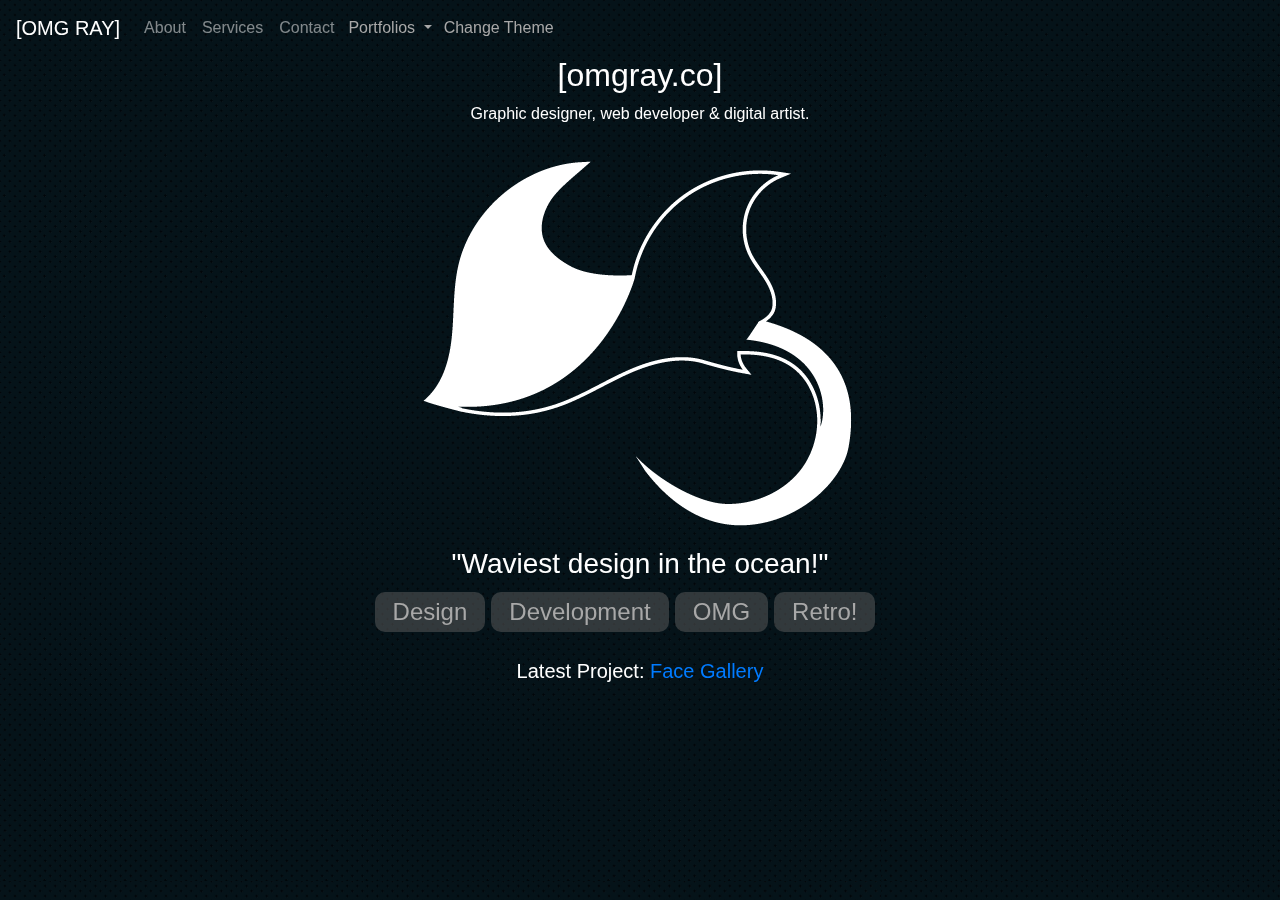
<file: index.html>
<!-- Header -->
<!DOCTYPE html>
<html lang="en">
<head> 
	<meta charset="utf-8">
	<meta name="author" content="Ray Lopez">
	<meta name="viewport" content="width=device-width, initial-scale=1">
	<meta property="og:title" content="OMG! Ray! ">
	<meta property="og:type" content="website">
	<meta property="og:description" content="Design & Development">
	<meta property="og:url" content="https://omgray.com">
	<meta property="og:image" content="https://omgray.com/images/bgimage6.png">
    <title>Omg!Ray</title>
    <link rel="stylesheet" href="https://maxcdn.bootstrapcdn.com/bootstrap/4.5.2/css/bootstrap.min.css">
    <script src="https://ajax.googleapis.com/ajax/libs/jquery/3.5.1/jquery.min.js"></script>
    <script src="https://cdnjs.cloudflare.com/ajax/libs/popper.js/1.16.0/umd/popper.min.js"></script>
    <script src="https://maxcdn.bootstrapcdn.com/bootstrap/4.5.2/js/bootstrap.min.js"></script>
    <link rel="stylesheet" href="https://cdnjs.cloudflare.com/ajax/libs/font-awesome/4.7.0/css/font-awesome.min.css">
    <link rel="stylesheet" href="style.css">
    <!-- Icon Image -->
    <link rel="icon" href="images/logo.png">
    <script src="app.js"></script>
</head>
<!--Body -->
<body onload="checkTheme(), rotateImg()">
    <nav class="navbar navbar-expand-sm bg-dark navbar-dark" id="navbar">
    <a class="navbar-brand" href="index.html">[OMG RAY]</a>
    <button class="navbar-toggler" type="button" data-toggle="collapse" data-target="#collapsibleNavbar">
        <span class="navbar-toggler-icon"></span>
    </button>
    <div class="collapse navbar-collapse" id="collapsibleNavbar">
        <ul class="navbar-nav">
        <li class="nav-item">
            <a class="nav-link" href="about.html">About</a>
        </li>
        <li class="nav-item">
            <a class="nav-link" href="services.html">Services</a>
        </li>
        <li class="nav-item">
            <a class="nav-link" href="contact.html">Contact</a>
        </li>
        </ul>    
        <div class="dropdown">
            <button type="button" class="drop dropdown-toggle" data-toggle="dropdown">
              Portfolios
            </button>
            <div class="dropdown-menu">
              <a class="dropdown-item" href="design.html">Design</a>
              <a class="dropdown-item" href="development.html">Development</a>
              <a class="dropdown-item" href="gallery.html">OMG</a>
            </div>
          </div>
        <div class="theme">
            <button class="drop" onclick="toggleTheme()">Change Theme</button>
        </div>
    </nav>

<!-- End Header -->
<!-- Body -->
<div class="container-fluid page-content">
    <div class="header text-center">
        <div class="header-text">
          <h2>[omgray.co]</h2>
          <p>Graphic designer, web developer & digital artist.</p>
          <img src="images/logo.png" alt="" class="header-img">
          <h3>"Waviest design in the ocean!"</h3>
        </div>
      </div>
    </div>

        
    <div class="container links d-flex justify-content-center page-content">
        <div class="row">
            <div class="col-sm-12 d-md-none text-center">
                <p class="link"><a href="design.html">Design</a></p>
                <p class="link"><a href="development.html">Development</a></p>
                <p class="link"><a href="gallery.html">OMG</a></p>
                <p class="link" onclick="toggleTheme()"><a href="#">Retro!</a></p>
            </div>
        </div>
        <div class="d-none d-md-flex text-center">
            <p class="link"><a href="design.html">Design</a></p>
            <p class="link"><a href="development.html">Development</a></p>
            <p class="link"><a href="gallery.html">OMG</a></p>
            <p class="link" onclick="toggleTheme()"><a href="#">Retro!</a></p>
        </div>

    </div>        
    <div class="text-center page-content">
        <br>
        <h5>Latest Project: <a href="https://facegallery.netlify.app/">Face Gallery</a></h5>
    </div>
<!-- End Body -->
<!-- BGImage -->
<ul class="cb-slideshow">
	<li>
	<span id="span1">Image 01</span>
	</li>
	<li>
        <span id="span2">Image 02</span>
    </li>
	<li>
        <span id="span3">Image 03</span>
    </li>
    <li>
        <span id="span4">Image 04</span>
    </li>
</ul>
<!-- End BGImage -->
<!-- 90s Version -->
<div class="container mt-5 main text-center retro-content">
    <h1 class="title">[omgray.com]</h1>
    <p>Graphic designer, web developer & digital artist.</p>

    <img src="images/logo.png" class="header-img">
    <h3>"Waviest design in the ocean!"</h3>

<div class="container links d-flex justify-content-center retro-content">
    <div class="row">
        <div class="col-sm-12 d-md-none">
            <p class="link"><a href="design.html">Design</a></p>
            <p class="link"><a href="development.html">Development</a></p>
            <p class="link"><a href="gallery.html">OMG</a></p>
            <p class="link" onclick="toggleTheme()"><a href="#">Modern!</a></p>
        </div>
    </div>
    <div class="d-none d-md-flex">
        <p class="link"><a href="design.html">Design</a></p>
        <p class="link"><a href="development.html">Development</a></p>
        <p class="link"><a href="gallery.html">OMG</a></p>
        <p class="link" onclick="toggleTheme()"><a href="#">Modern!</a></p>
    </div>
</div>
    <p>Welcome to omgray.co, 90s version!</a></p>
  <!-- End 90s Version -->
</file>
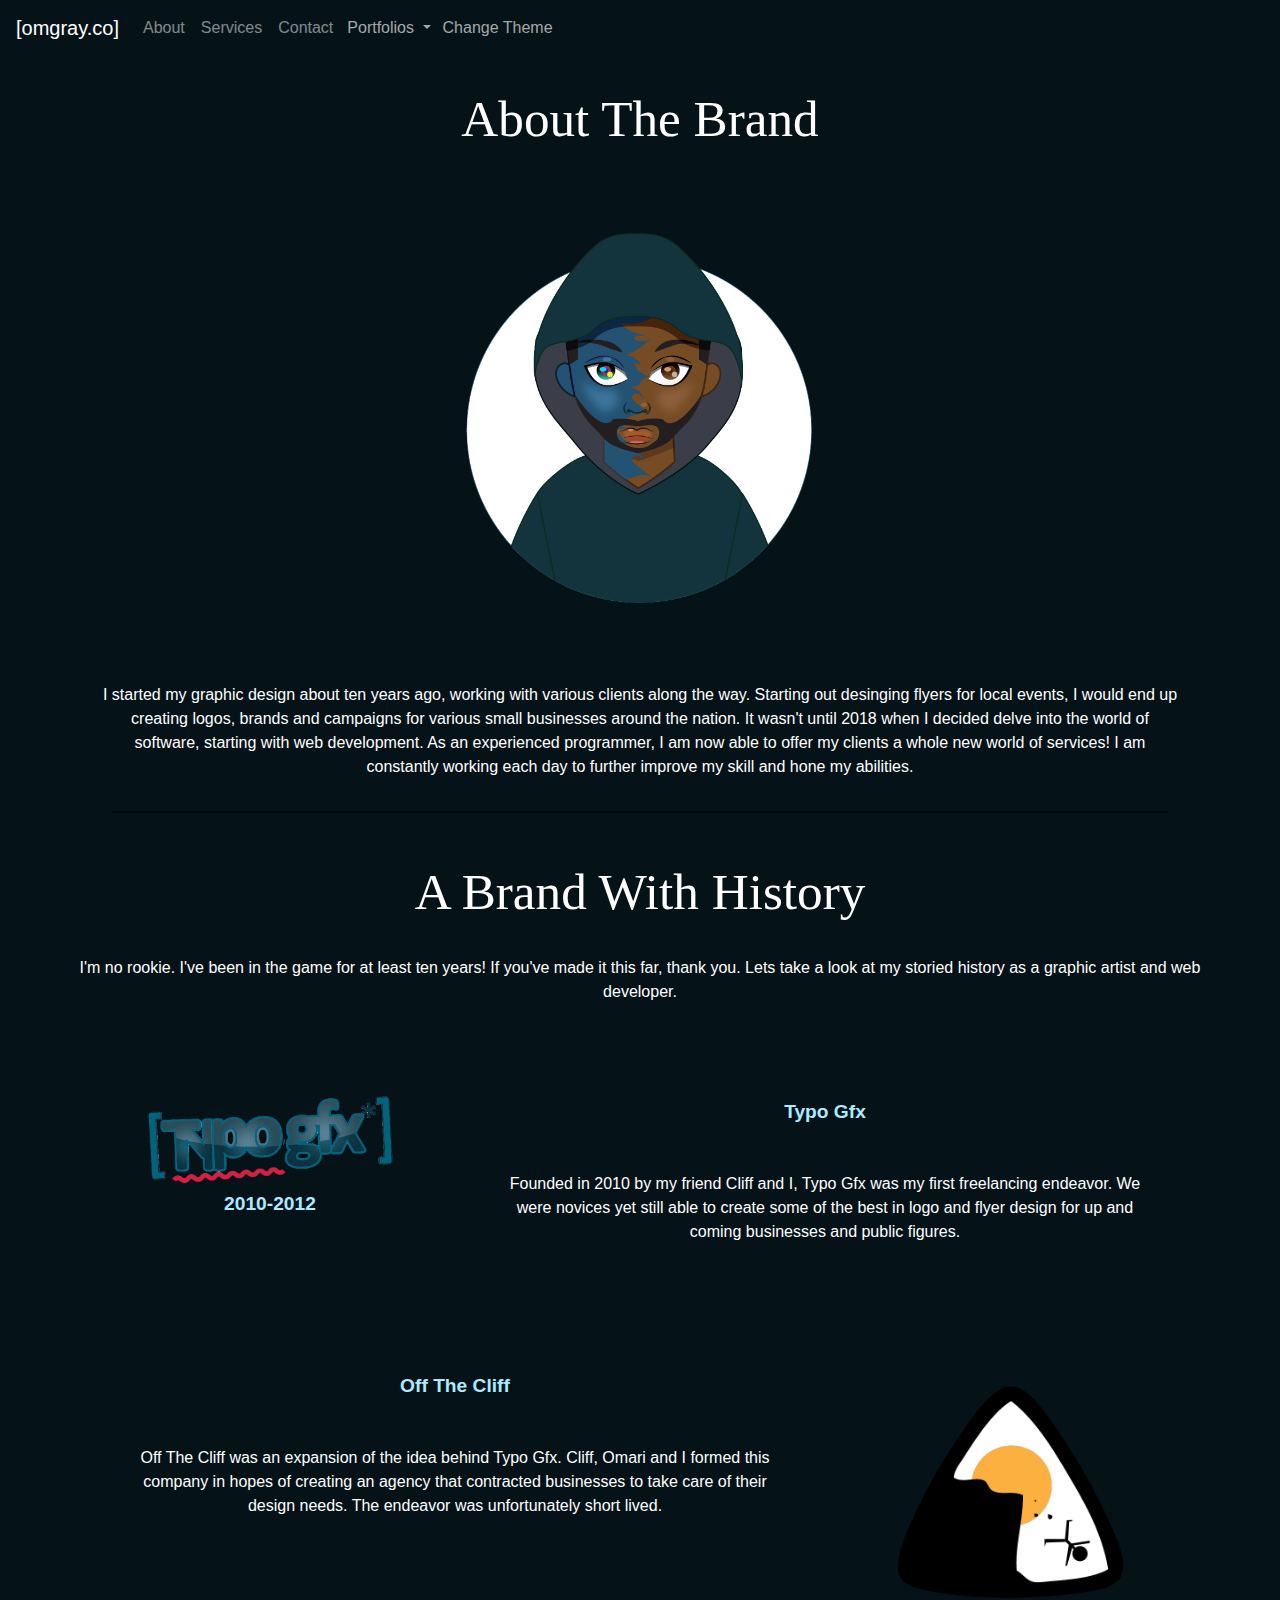
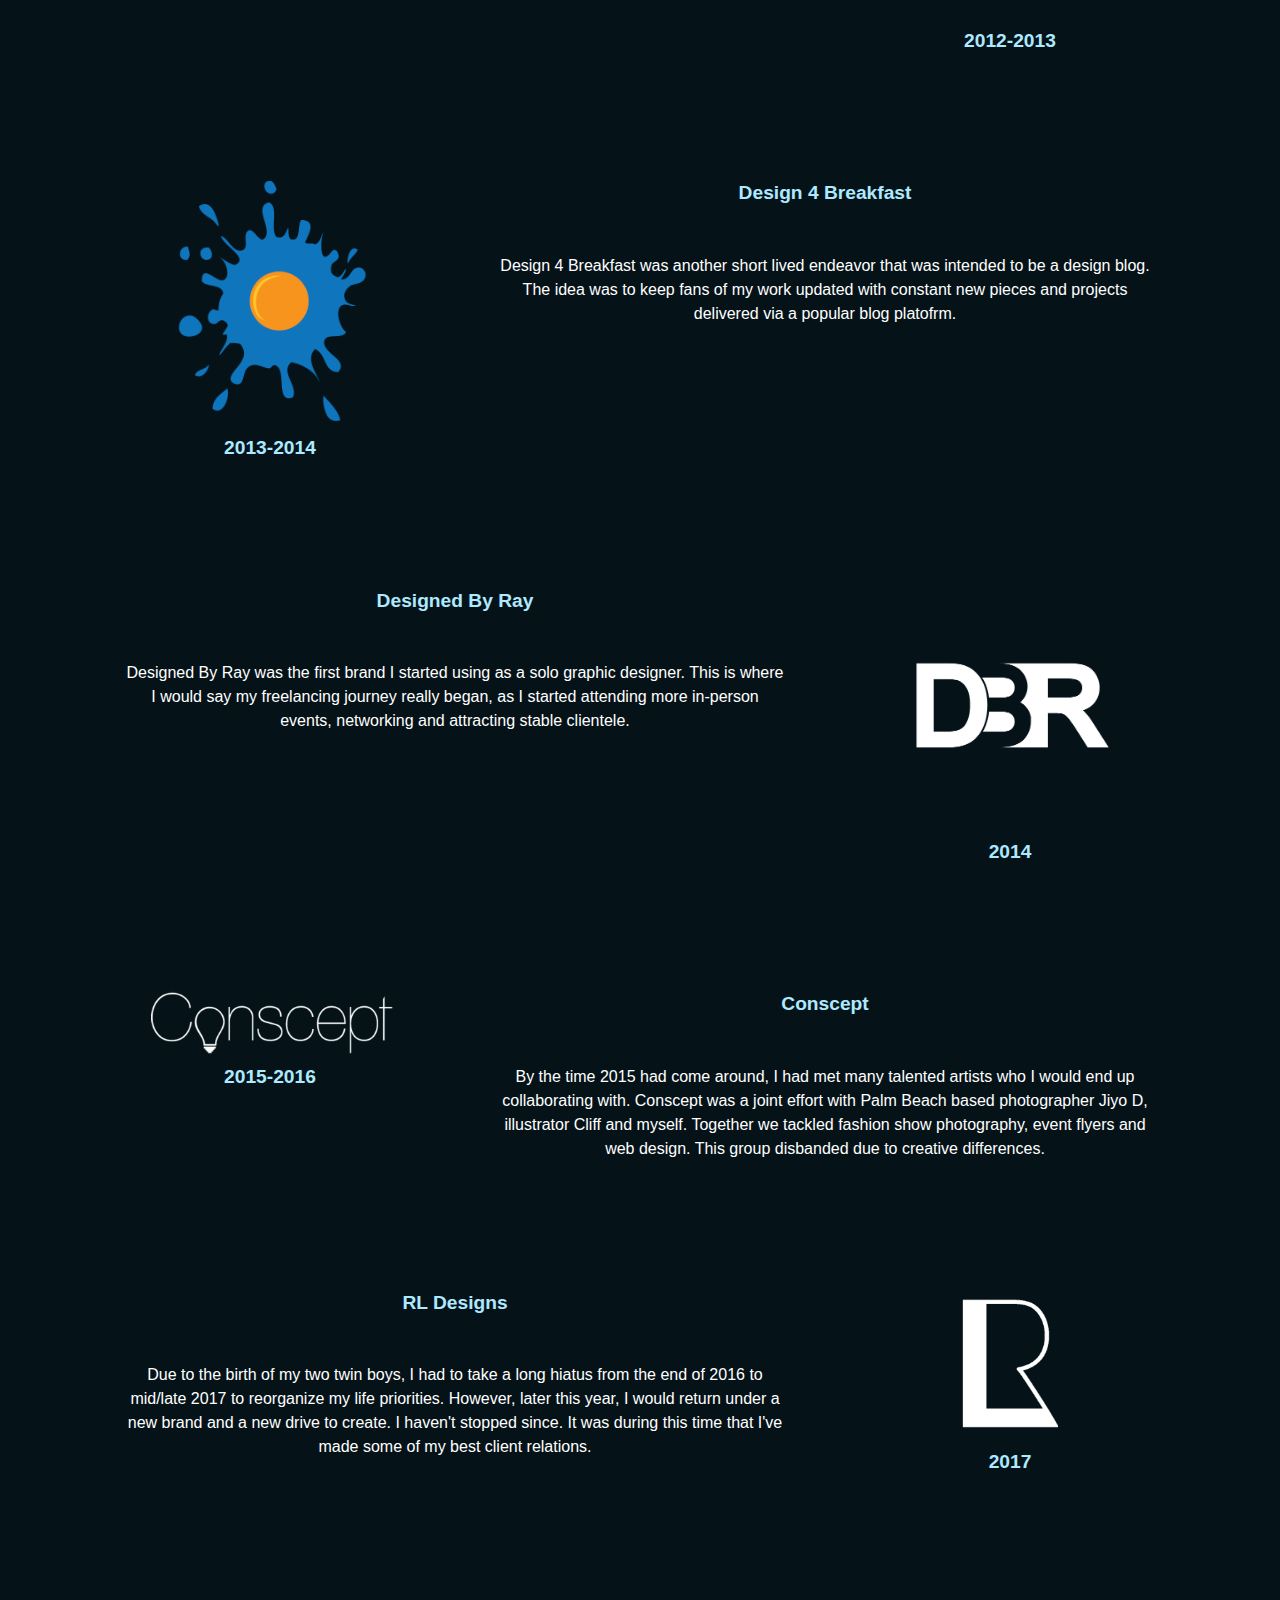
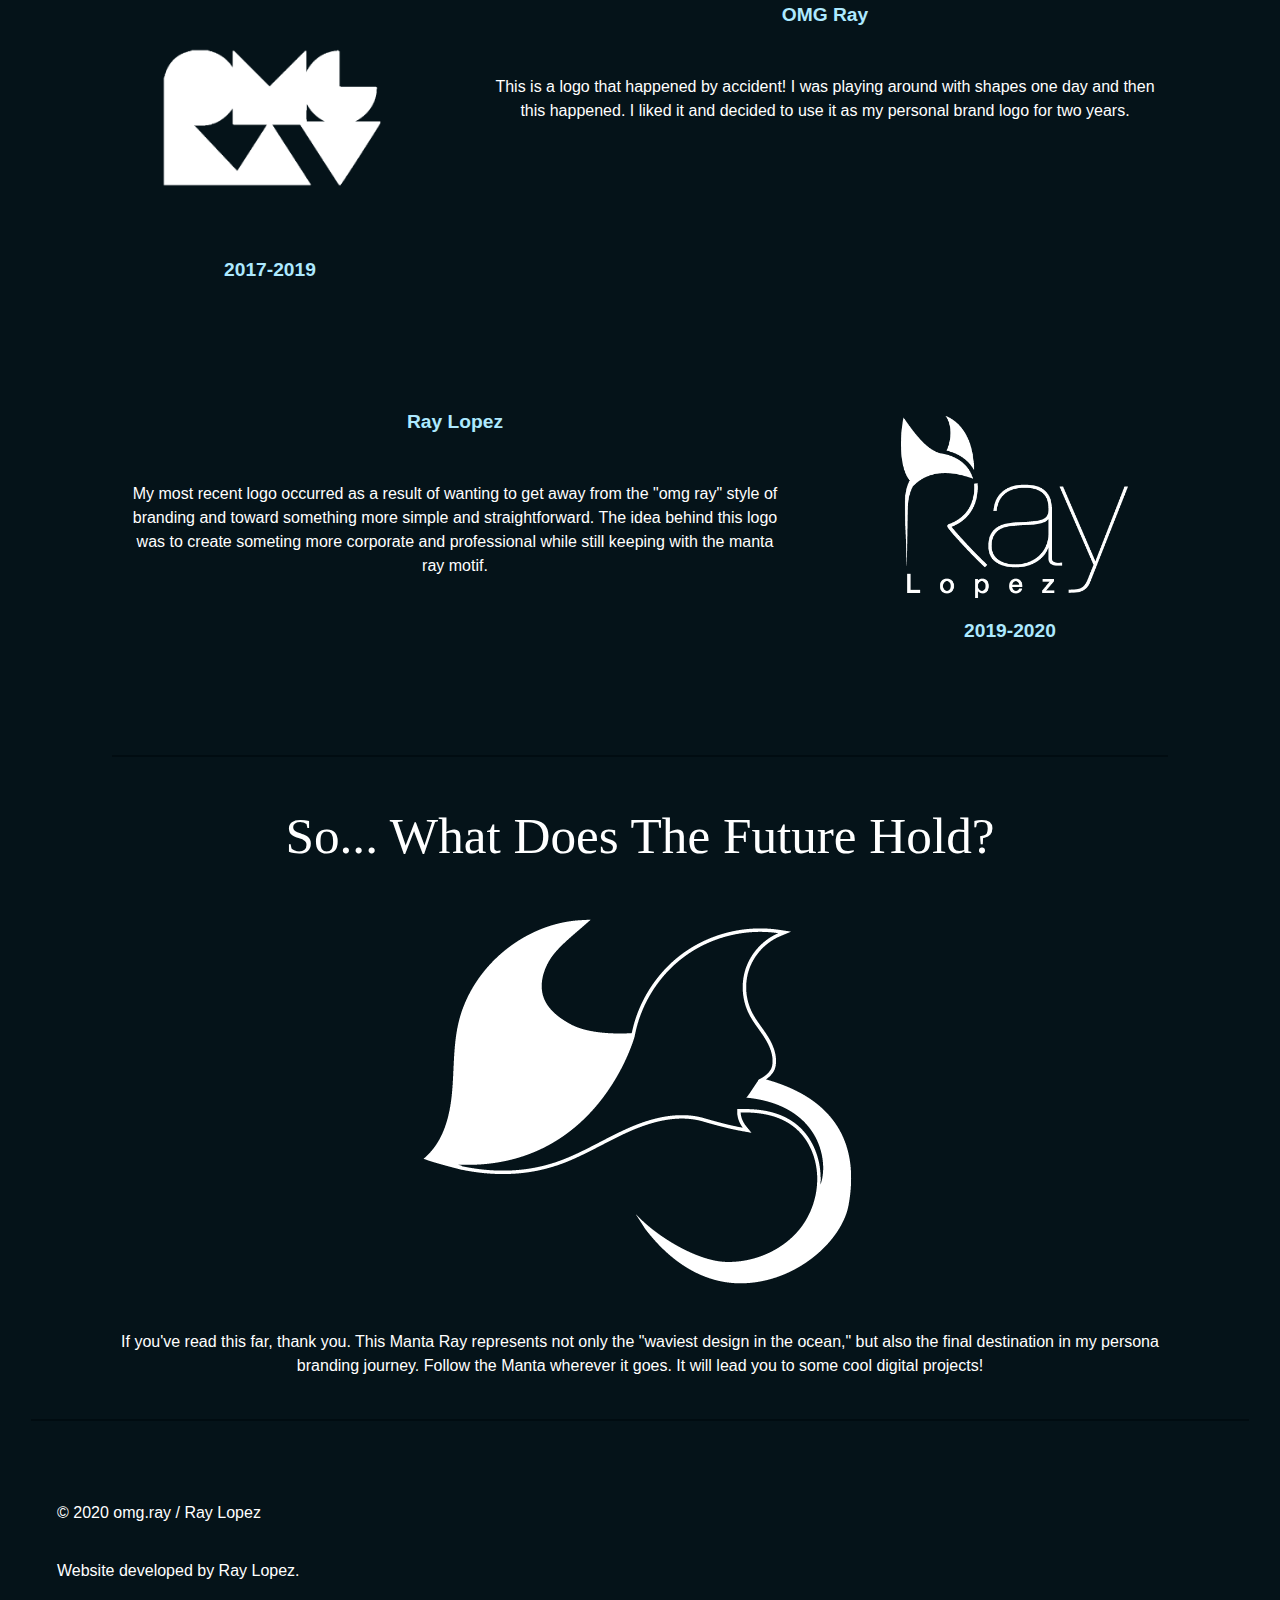
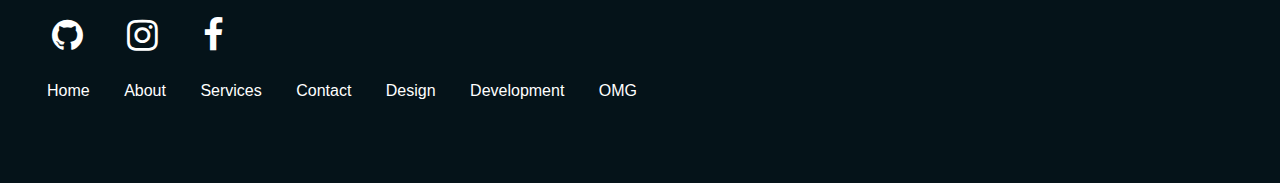
<file: about.html>
<!-- Header --> 
<!DOCTYPE html>
<html lang="en">
<head>
    <title>omgray.co</title>
    <meta charset="utf-8">
    <meta name="viewport" content="width=device-width, initial-scale=1">
    <link rel="stylesheet" href="https://maxcdn.bootstrapcdn.com/bootstrap/4.5.2/css/bootstrap.min.css">
    <script src="https://ajax.googleapis.com/ajax/libs/jquery/3.5.1/jquery.min.js"></script>
    <script src="https://cdnjs.cloudflare.com/ajax/libs/popper.js/1.16.0/umd/popper.min.js"></script>
    <script src="https://maxcdn.bootstrapcdn.com/bootstrap/4.5.2/js/bootstrap.min.js"></script>
    <link rel="stylesheet" href="https://cdnjs.cloudflare.com/ajax/libs/font-awesome/4.7.0/css/font-awesome.min.css">
    <link rel="stylesheet" href="style.css">
    <script src="app.js"></script>
</head>
<body onload="checkTheme()">
  <nav class="navbar navbar-expand-sm bg-dark navbar-dark" id="navbar">
    <a class="navbar-brand" href="index.html">[omgray.co]</a>
    <button class="navbar-toggler" type="button" data-toggle="collapse" data-target="#collapsibleNavbar">
        <span class="navbar-toggler-icon"></span>
    </button>
    <div class="collapse navbar-collapse" id="collapsibleNavbar">
        <ul class="navbar-nav">
        <li class="nav-item">
            <a class="nav-link" href="about.html">About</a>
        </li>
        <li class="nav-item">
            <a class="nav-link" href="services.html">Services</a>
        </li>
        <li class="nav-item">
            <a class="nav-link" href="contact.html">Contact</a>
        </li>
        </ul>    
        <div class="dropdown">
            <button type="button" class="drop dropdown-toggle" data-toggle="dropdown">
              Portfolios
            </button>
            <div class="dropdown-menu">
              <a class="dropdown-item" href="design.html">Design</a>
              <a class="dropdown-item" href="development.html">Development</a>
              <a class="dropdown-item" href="gallery.html">OMG</a>
            </div>
          </div>
        <div class="theme">
            <button class="drop" onclick="toggleTheme()">Change Theme</button>
        </div>
    </nav>

<!-- End Header -->
<!-- About Section -->
<div class="container mt-3 main text-center retro-content">
  <h1 class="title">ABOUT THE BRAND</h1>
  <p>Welcome to omgray.co, 90s version!</a></p>
</div>

<div class="container mt3 main text-center retro-content">
  <div class="row">
    <div class="col-sm-4">
      <h2>About Me</h2>
      <h5>Photo of me:</h5>
      <img src="images/me2021.png" alt="" class="thumbnail">
      <p>I'm Ray, graphic designer and web developer residing in Daytona Beach, Fl.</p>
      <h3>Some Links</h3>
      <p>Check me out on my socials:</p>
      <ul class="nav nav-pills flex-column">
        <li class="nav-item">
          <a class="nav-link" href="https://instagram.com/omg.ray">Instagram</a>
        </li>
        <li class="nav-item">
          <a class="nav-link" href="https://github.com/omgray">Github</a>
        </li>
        <li class="nav-item">
          <a class="nav-link" href="https://www.facebook.com/omgraymedia">Facebook</a>
        </li>
        <li class="nav-item">
          <a class="nav-link" href="https://www.omgray.co">Omgray</a>
        </li>
      </ul>
      <hr class="d-sm-none">
    </div>
    <div class="col-sm-8">
      <img src="images/logo.png" alt="" class="logo">

      <p>I started my graphic design about ten years ago, working with various clients along the way. Starting out desinging flyers for local events, I would end up creating logos, brands and campaigns for various small businesses around the nation. It wasn't until 2018 when I decided delve into the world of software, starting with web development. As an experienced programmer, I am now able to offer my clients a whole new world of services! I am constantly working each day to further improve my skill and hone my abilities.</p>
      <br><br><br>
      <br><br><br>
      <h2>Check Out The Gallery!</h2>
      <h5>The Original Media Gallery is live!</h5>
      <a href="https://omgray.co/gallery.html"><img src="images/omggallery.gif" alt="" class="animated-gif"></a>
      <p>Click to check out the gallery</p>
      <p>The Original Media Gallery (OMG) contains all previous art series' that I've worked on throughout the years. Dating as far back as 2012, the gallery contains popular artwork from several art series' such as Aback The World Turtle, VGIRL, MANIA and more!</p>
      <br>
      <h2>See the Sites!</h2>
      <h5>The Development tab is your home for anything web!</h5>
      <a href="https://omgray.co/development.html"><img src="images/omgsites.gif" alt="" class="animated-gif"></a>
      <p>Click to check out the development portfolio</p>
      <p>Looking for some original web design and development projects? Click the sites button to see websites and apps created by using custom code and web programming expertise. </p>
    </div>
  </div>
  <!-- Footer -->
<hr>

<div class="jumbotron footer d-block justify-content-center">
    <a href="#navbar"><button class="top" id="top">Back To Top</button></a>
    <p class="foottext">&copy; 2020 omg.ray / Ray Lopez</p> <br>
    <p class="foottext">Website developed by Ray Lopez.</p> <br>
    <a href="https://github.com/omgray"><i class='fa fa-github' style='font-size:36px;color:white'></i></a>
    <a href="https://instagram.com/omg.ray"><i class='fa fa-instagram' style='font-size:36px;color:white'></i></a>
    <a href="https://www.facebook.com/omg.sites"><i class='fa fa-facebook' style='font-size:36px;color:white'></i></a>
    <br><br>
    <p> 
        <span class="sitemap-links"><a href="index.html">Home</a></span>
        <span class="sitemap-links"><a href="about.html">About</a></span>
        <span class="sitemap-links"><a href="services.html">Services</a></span>
        <span class="sitemap-links"><a href="contact.html">Contact</a></span>
        <span class="sitemap-links"><a href="design.html">Design</a></span>
        <span class="sitemap-links"><a href="development.html">Development</a></span>
        <span class="sitemap-links"><a href="gallery.html">OMG</a></span>
    </p>
</div>
<!-- End Footer -->
</div>
<div class="container text-center page-content">
  <div class="row">
    <div class="col-sm-12">
      <div class="about font-style">
      <div class="container-fluid services"> 
      <div class="row justify-content-center">
            <p class="gallery">About The Brand</p>
        </div><img src="images/ray-icon.png" alt="" id="me">
        <p class="aboutme">I started my graphic design about ten years ago, working with various clients along the way. Starting out desinging flyers for local events, I would end up creating logos, brands and campaigns for various small businesses around the nation. It wasn't until 2018 when I decided delve into the world of software, starting with web development. As an experienced programmer, I am now able to offer my clients a whole new world of services! I am constantly working each day to further improve my skill and hone my abilities. </p>
      </div>
      </div>
    </div>
  </div>
  <hr>
  <div class="row justify-content-center">
    <p class="gallery">A Brand With History</p><br>
  </div>
  <div class="row justify-content-center">
    <p class="aboutme">I'm no rookie. I've been in the game for at least ten years! If you've made it this far, thank you. Lets take a look at my storied history as a graphic artist and web developer.</p><br>
  </div>
  <br>
  <div class="row section">
    <div class="col-sm-4">
      <img src="images/brand1.png" alt="" class="about-img" >
      <p class="subtag">2010-2012</p>
    </div>
    <div class="col-sm-8">
      <p class="subtag">Typo Gfx</p>
      <p class="blurb">Founded in 2010 by my friend Cliff and I, Typo Gfx was my first freelancing endeavor. We were novices yet still able to create some of the best in logo and flyer design for up and coming businesses and public figures.</p>
    </div>
  </div> <br><br>
  <div class="row section">
    <div class="col-sm-4 d-xs-block d-sm-none">
      <img src="images/brand2.png" alt="" class="about-img" >
      <p class="subtag">2012-2013</p>
    </div>
    <div class="col-sm-8">
      <p class="subtag">Off The Cliff</p>
      <p class="blurb">Off The Cliff was an expansion of the idea behind Typo Gfx. Cliff, Omari and I formed this company in hopes of creating an agency that contracted businesses to take care of their design needs. The endeavor was unfortunately short lived.</p>
    </div>
    <div class="col-sm-4 d-none d-sm-block">
      <img src="images/brand2.png" alt="" class="about-img" >
      <p class="subtag">2012-2013</p>
    </div>
  </div> <br><br>
  <div class="row section">
    <div class="col-sm-4">
      <img src="images/brand3.png" alt="" class="about-img" >
      <p class="subtag">2013-2014</p>
    </div>
    <div class="col-sm-8">
      <p class="subtag">Design 4 Breakfast</p>
      <p class="blurb">Design 4 Breakfast was another short lived endeavor that was intended to be a design blog. The idea was to keep fans of my work updated with constant new pieces and projects delivered via a popular blog platofrm. </p>
    </div>
  </div> <br><br>
  <div class="row section">
    <div class="col-sm-4 d-xs-block d-sm-none">
      <img src="images/brand4.png" alt="" class="about-img" >
      <p class="subtag">2014</p>
    </div>
    <div class="col-sm-8">
      <p class="subtag">Designed By Ray</p>
      <p class="blurb">Designed By Ray was the first brand I started using as a solo graphic designer. This is where I would say my freelancing journey really began, as I started attending more in-person events, networking and attracting stable clientele.</p>
    </div>
    <div class="col-sm-4 d-none d-sm-block">
      <img src="images/brand4.png" alt="" class="about-img" >
      <p class="subtag">2014</p>
    </div>
  </div> <br><br>
  <div class="row section">
    <div class="col-sm-4">
      <img src="images/brand5.png" alt="" class="about-img" >
      <p class="subtag">2015-2016</p>
    </div>
    <div class="col-sm-8">
      <p class="subtag">Conscept</p>
      <p class="blurb">By the time 2015 had come around, I had met many talented artists who I would end up collaborating with. Conscept was a joint effort with Palm Beach based photographer Jiyo D, illustrator Cliff and myself. Together we tackled fashion show photography, event flyers and web design. This group disbanded due to creative differences. </p>
    </div>
  </div> <br><br>
  <div class="row section">
    <div class="col-sm-4 d-xs-block d-sm-none">
      <img src="images/brand6.png" alt="" class="about-img" >
      <p class="subtag">2017</p>
    </div>
    <div class="col-sm-8">
      <p class="subtag">RL Designs</p>
      <p class="blurb">Due to the birth of my two twin boys, I had to take a long hiatus from the end of 2016 to mid/late 2017 to reorganize my life priorities. However, later this year, I would return under a new brand and a new drive to create. I haven't stopped since. It was during this time that I've made some of my best client relations. </p>
    </div>
    <div class="col-sm-4 d-none d-sm-block">
      <img src="images/brand6.png" alt="" class="about-img" >
      <p class="subtag">2017</p>
    </div>
  </div> <br><br>
  <div class="row section">
    <div class="col-sm-4">
      <img src="images/brand7.png" alt="" class="about-img" >
      <p class="subtag">2017-2019</p>
    </div>
    <div class="col-sm-8">
      <p class="subtag">OMG Ray</p>
      <p class="blurb">This is a logo that happened by accident! I was playing around with shapes one day and then this happened. I liked it and decided to use it as my personal brand logo for two years. </p>
    </div>
  </div> <br><br>
  <div class="row section">
    <div class="col-sm-4 d-xs-block d-sm-none">
      <img src="images/brand8.png" alt="" class="about-img" >
      <p class="subtag">2019-2020</p>
    </div>
    <div class="col-sm-8">
      <p class="subtag">Ray Lopez</p>
      <p class="blurb">My most recent logo occurred as a result of wanting to get away from the "omg ray" style of branding and toward something more simple and straightforward. The idea behind this logo was to create someting more corporate and professional while still keeping with the manta ray motif. </p>
    </div>
    <div class="col-sm-4 d-none d-sm-block">
      <img src="images/brand8.png" alt="" class="about-img" >
      <p class="subtag">2019-2020</p>
    </div>
  </div> <br><br> <hr>
  <div class="row justify-content-center">
    <p class="gallery">So... What Does The Future Hold?</p><br>
    <img src="images/logo.png" alt="">
    <p class="blurb">If you've read this far, thank you. This Manta Ray represents not only the "waviest design in the ocean," but also the final destination in my persona branding journey. Follow the Manta wherever it goes. It will lead you to some cool digital projects!</p>
  </div>
</div>
<hr>

<div class="jumbotron footer d-block justify-content-center page-content">
    <a href="#navbar"><button class="top" id="top">Back To Top</button></a>
    <p class="foottext">&copy; 2020 omg.ray / Ray Lopez</p> <br>
    <p class="foottext">Website developed by Ray Lopez.</p> <br>
    <a href="https://github.com/omgray"><i class='fa fa-github' style='font-size:36px;color:white'></i></a>
    <a href="https://instagram.com/omg.ray"><i class='fa fa-instagram' style='font-size:36px;color:white'></i></a>
    <a href="https://www.facebook.com/omg.sites"><i class='fa fa-facebook' style='font-size:36px;color:white'></i></a>
    <br><br>
    <p> 
        <span class="sitemap-links"><a href="index.html">Home</a></span>
        <span class="sitemap-links"><a href="about.html">About</a></span>
        <span class="sitemap-links"><a href="services.html">Services</a></span>
        <span class="sitemap-links"><a href="contact.html">Contact</a></span>
        <span class="sitemap-links"><a href="design.html">Design</a></span>
        <span class="sitemap-links"><a href="development.html">Development</a></span>
        <span class="sitemap-links"><a href="gallery.html">OMG</a></span>
    </p>
</div>

</body>
</html>
<!-- End About Section
</file>
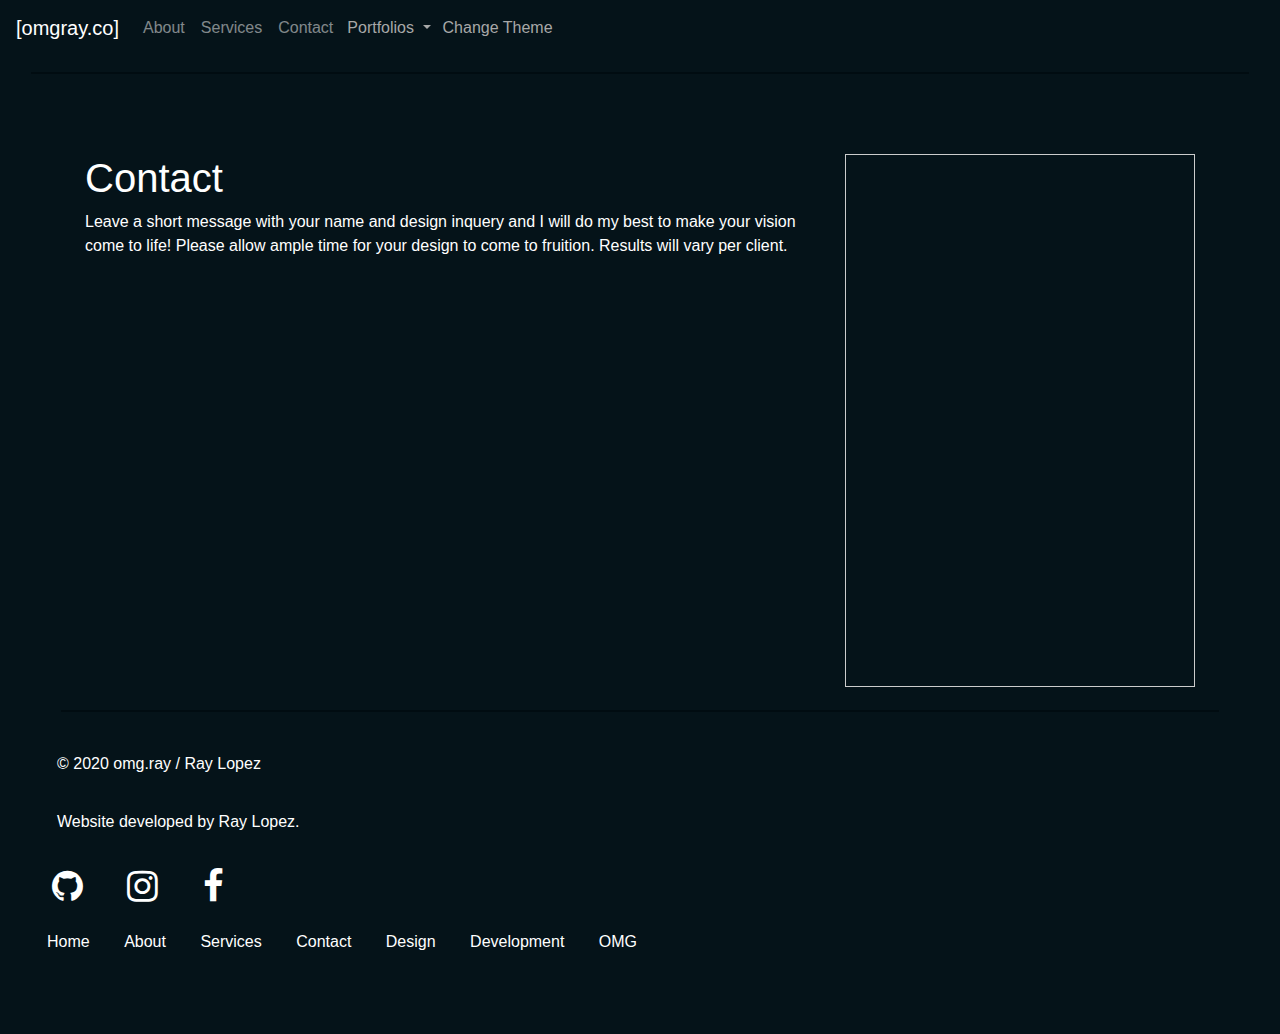
<file: contact.html>
<!DOCTYPE html>
<html lang="en">
<head>
    <title>omgray.co</title>
    <meta charset="utf-8">
    <meta name="viewport" content="width=device-width, initial-scale=1">
    <link rel="stylesheet" href="https://maxcdn.bootstrapcdn.com/bootstrap/4.5.2/css/bootstrap.min.css">
    <script src="https://ajax.googleapis.com/ajax/libs/jquery/3.5.1/jquery.min.js"></script>
    <script src="https://cdnjs.cloudflare.com/ajax/libs/popper.js/1.16.0/umd/popper.min.js"></script>
    <script src="https://maxcdn.bootstrapcdn.com/bootstrap/4.5.2/js/bootstrap.min.js"></script>
    <link rel="stylesheet" href="https://cdnjs.cloudflare.com/ajax/libs/font-awesome/4.7.0/css/font-awesome.min.css">
    <link rel="stylesheet" href="style.css">
    <script src="app.js"></script>
</head>
<body onload="checkTheme()">
  <nav class="navbar navbar-expand-sm bg-dark navbar-dark" id="navbar">
    <a class="navbar-brand" href="index.html">[omgray.co]</a>
    <button class="navbar-toggler" type="button" data-toggle="collapse" data-target="#collapsibleNavbar">
        <span class="navbar-toggler-icon"></span>
    </button>
    <div class="collapse navbar-collapse" id="collapsibleNavbar">
        <ul class="navbar-nav">
        <li class="nav-item">
            <a class="nav-link" href="about.html">About</a>
        </li>
        <li class="nav-item">
            <a class="nav-link" href="services.html">Services</a>
        </li>
        <li class="nav-item">
            <a class="nav-link" href="contact.html">Contact</a>
        </li>
        </ul>    
        <div class="dropdown">
            <button type="button" class="drop dropdown-toggle" data-toggle="dropdown">
              Portfolios
            </button>
            <div class="dropdown-menu">
              <a class="dropdown-item" href="design.html">Design</a>
              <a class="dropdown-item" href="development.html">Development</a>
              <a class="dropdown-item" href="gallery.html">OMG</a>
            </div>
          </div>
        <div class="theme">
            <button class="drop" onclick="toggleTheme()">Change Theme</button>
        </div>
    </nav>
  <hr>

        <div class="jumbotron footer d-block justify-content-center">
        <div class="container justify-content-center">
            <div class="row justify-content-center">
                <div class="col-sm-8">
                    <h1>Contact</h1>
                    <p>Leave a short message with your name and design inquery and I will do my best to make your vision come to life! Please allow ample time for your design to come to fruition. Results will vary per client. </p>
                </div>
                <div class="col-sm-4">
<iframe class="airtable-embed" src="https://airtable.com/embed/shr5wxnUmLPTlqiRc?backgroundColor=cyan" frameborder="0" onmousewheel="" width="100%" height="533" style="background: transparent; border: 1px solid #ccc;"></iframe>
                </div>
            </div>
        </div>
        <hr> <br>
      <a href="#navbar"><button class="top" id="top">Back To Top</button></a>
      <p class="foottext">&copy; 2020 omg.ray / Ray Lopez</p> <br>
      <p class="foottext">Website developed by Ray Lopez.</p> <br>
      <a href="https://github.com/omgray"><i class='fa fa-github' style='font-size:36px;color:white'></i></a>
      <a href="https://instagram.com/omg.ray"><i class='fa fa-instagram' style='font-size:36px;color:white'></i></a>
      <a href="https://www.facebook.com/omg.sites"><i class='fa fa-facebook' style='font-size:36px;color:white'></i></a>
      <br><br>
      <p> 
          <span class="sitemap-links"><a href="index.php">Home</a></span>
          <span class="sitemap-links"><a href="about.php">About</a></span>
          <span class="sitemap-links"><a href="#">Services</a></span>
          <span class="sitemap-links"><a href="contact.php">Contact</a></span>
          <span class="sitemap-links"><a href="design.php">Design</a></span>
          <span class="sitemap-links"><a href="development.php">Development</a></span>
          <span class="sitemap-links"><a href="gallery.php">OMG</a></span>
      </p>
  </div>
  
  </body>
  </html>
</file>
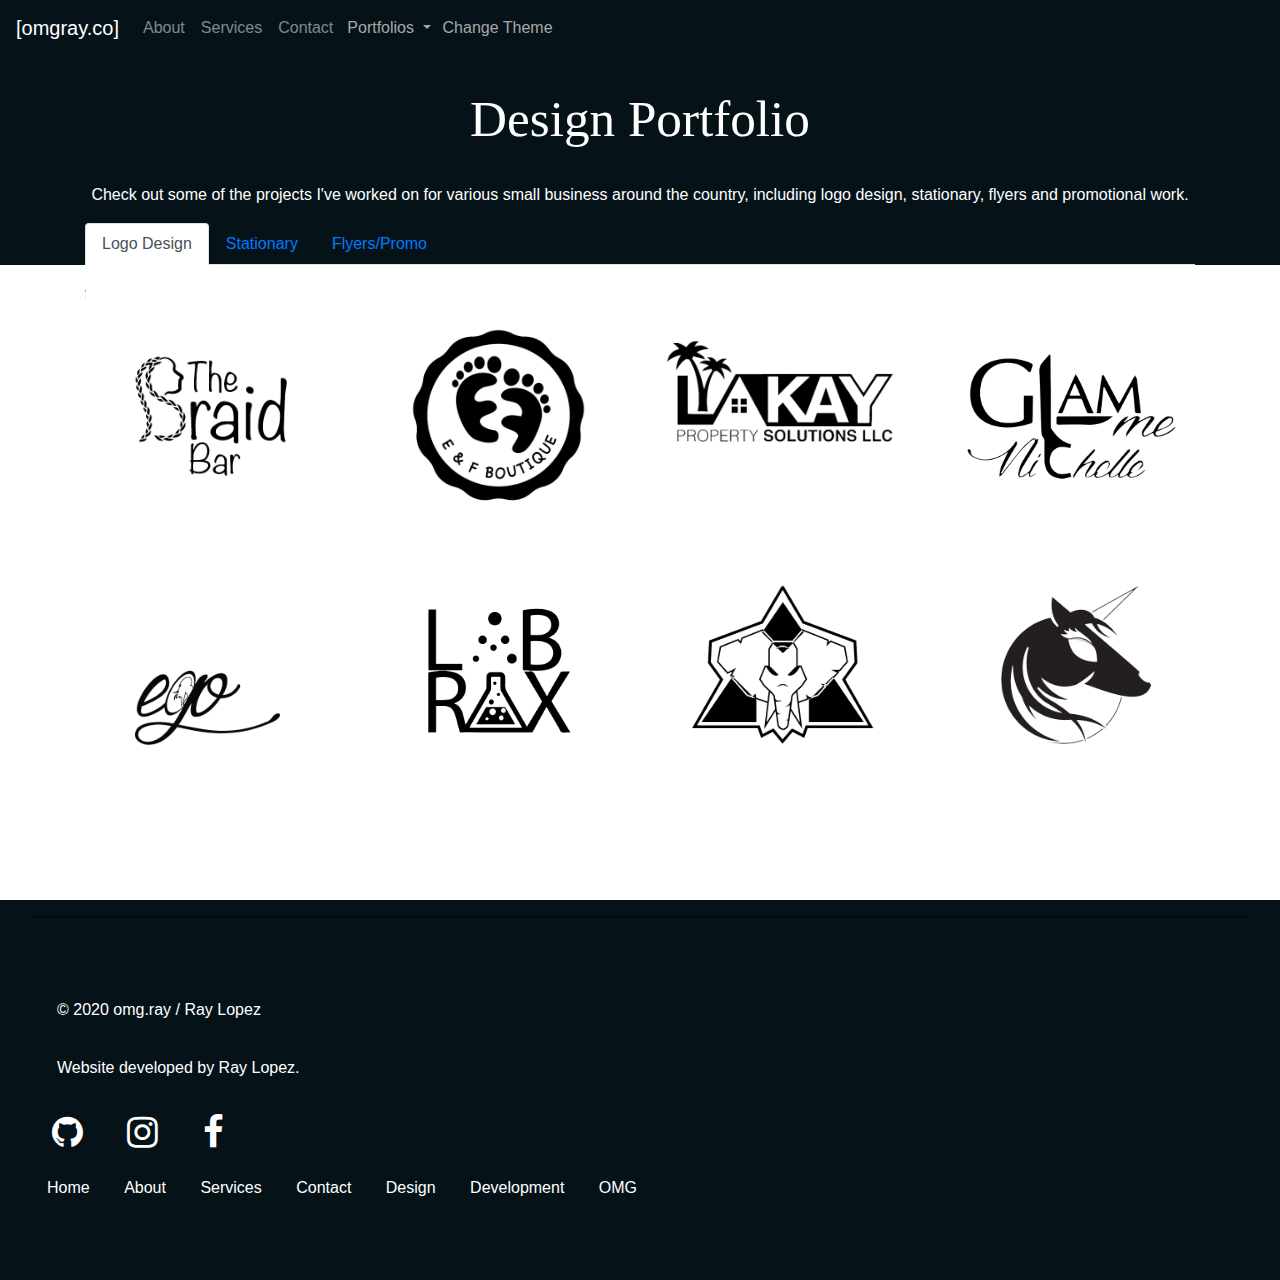
<file: design.html>
<!-- Header -->
<!DOCTYPE html>
<html lang="en">
<head>
    <title>omgray.co</title>
    <meta charset="utf-8">
    <meta name="viewport" content="width=device-width, initial-scale=1">
    <link rel="stylesheet" href="https://maxcdn.bootstrapcdn.com/bootstrap/4.5.2/css/bootstrap.min.css">
    <script src="https://ajax.googleapis.com/ajax/libs/jquery/3.5.1/jquery.min.js"></script>
    <script src="https://cdnjs.cloudflare.com/ajax/libs/popper.js/1.16.0/umd/popper.min.js"></script>
    <script src="https://maxcdn.bootstrapcdn.com/bootstrap/4.5.2/js/bootstrap.min.js"></script>
    <link rel="stylesheet" href="https://cdnjs.cloudflare.com/ajax/libs/font-awesome/4.7.0/css/font-awesome.min.css">
    <link rel="stylesheet" href="style.css">
    <script src="app.js"></script>
</head>
<body onload="checkTheme()">
    <nav class="navbar navbar-expand-sm bg-dark navbar-dark" id="navbar">
        <a class="navbar-brand" href="index.html">[omgray.co]</a>
        <button class="navbar-toggler" type="button" data-toggle="collapse" data-target="#collapsibleNavbar">
            <span class="navbar-toggler-icon"></span>
        </button>
        <div class="collapse navbar-collapse" id="collapsibleNavbar">
            <ul class="navbar-nav">
            <li class="nav-item">
                <a class="nav-link" href="about.html">About</a>
            </li>
            <li class="nav-item">
                <a class="nav-link" href="services.html">Services</a>
            </li>
            <li class="nav-item">
                <a class="nav-link" href="contact.html">Contact</a>
            </li>
            </ul>    
            <div class="dropdown">
                <button type="button" class="drop dropdown-toggle" data-toggle="dropdown">
                  Portfolios
                </button>
                <div class="dropdown-menu">
                  <a class="dropdown-item" href="design.html">Design</a>
                  <a class="dropdown-item" href="development.html">Development</a>
                  <a class="dropdown-item" href="gallery.html">OMG</a>
                </div>
              </div>
            <div class="theme">
                <button class="drop" onclick="toggleTheme()">Change Theme</button>
            </div>
        </nav>
<!-- End Header -->
<!-- Design Section -->
<div class="container">
    <div class="row justify-content-center">
    <p class="gallery">Design Portfolio</p>
    </div>
    <div class="row justify-content-center">
    <p class="gallery-blurb">Check out some of the projects I've worked on for various small business around the country, including logo design, stationary, flyers and promotional work.</p>
    </div>
    </div>
    
    <!-- Nav tabs -->
    <div class="container">
        <ul class="nav nav-tabs" role="tablist">
            <li class="nav-item">
                <a class="nav-link active" data-toggle="tab" href="#calc1">Logo Design</a>
            </li>
            <li class="nav-item">
                <a class="nav-link" data-toggle="tab" href="#calc2">Stationary</a>
            </li>
            <li class="nav-item">
                <a class="nav-link" data-toggle="tab" href="#calc3">Flyers/Promo</a>
            </li>
        </ul>   
    </div>
    
    <div class="tab-content container-fluid">
    <!-- tab1 -->
        <div class="container tab-pane active disable-dbl-tap-zoom" id="calc1">
            <div class="row">
                <div class="col-sm-3"><a href="images/logo0.png" target="_BLANK"><img src="images/logo0.png" alt="" class="tab-img"></a></div>
                <div class="col-sm-3"><a href="images/logo1.png" target="_BLANK"><img src="images/logo1.png" alt="" class="tab-img"></a></div>
                <div class="col-sm-3"><a href="images/logo2.png" target="_BLANK"><img src="images/logo2.png" alt="" class="tab-img"></a></div>
                <div class="col-sm-3"><a href="images/logo3.png" target="_BLANK"><img src="images/logo3.png" alt="" class="tab-img"></a></div>
            </div>
            <div class="row">
                <div class="col-sm-3"><a href="images/logo4.png" target="_BLANK"><img src="images/logo4.png" alt="" class="tab-img"></a></div>
                <div class="col-sm-3"><a href="images/logo5.png" target="_BLANK"><img src="images/logo5.png" alt="" class="tab-img"></a></div>
                <div class="col-sm-3"><a href="images/logo6.png" target="_BLANK"><img src="images/logo6.png" alt="" class="tab-img"></a></div>
                <div class="col-sm-3"><a href="images/logo7.png" target="_BLANK"><img src="images/logo7.png" alt="" class="tab-img"></a></div>
            </div>           
        </div>
    
        <!-- tab2 -->
            <div class="container tab-pane fade disable-dbl-tap-zoom" id="calc2">
                <div class="row">
                    <div class="col-sm-6"><a href="images/stationaryb.png" target="_BLANK"><img src="images/stationaryb.png" alt="" class="tab-img"></a></div>
                    <div class="col-sm-6"><a href="images/stationarye.png" target="_BLANK"><img src="images/stationarye.png" alt="" class="tab-img"></a></div>
                </div>
            </div>
    
            <!-- tab3 -->
            <div class="container tab-pane fade disable-dbl-tap-zoom" id="calc3">
                <div class="row">
                    <div class="col-sm-4"><a href="images/promo1.jpg" target="_BLANK"><img src="images/promo1.jpg" alt="" class="tab-img"></a></div>
                    <div class="col-sm-4"><a href="images/promo2.jpg" target="_BLANK"><img src="images/promo2.jpg" alt="" class="tab-img"></a></div>
                    <div class="col-sm-4"><a href="images/promo3.jpg" target="_BLANK"><img src="images/promo3.jpg" alt="" class="tab-img"></a></div>
                </div>
            </div>
    
        </div>
<!-- End Design Section -->
<!-- Footer -->
<hr>

<div class="jumbotron footer d-block justify-content-center">
    <a href="#navbar"><button class="top" id="top">Back To Top</button></a>
    <p class="foottext">&copy; 2020 omg.ray / Ray Lopez</p> <br>
    <p class="foottext">Website developed by Ray Lopez.</p> <br>
    <a href="https://github.com/omgray"><i class='fa fa-github' style='font-size:36px;color:white'></i></a>
    <a href="https://instagram.com/omg.ray"><i class='fa fa-instagram' style='font-size:36px;color:white'></i></a>
    <a href="https://www.facebook.com/omg.sites"><i class='fa fa-facebook' style='font-size:36px;color:white'></i></a>
    <br><br>
    <p> 
        <span class="sitemap-links"><a href="index.html">Home</a></span>
        <span class="sitemap-links"><a href="about.html">About</a></span>
        <span class="sitemap-links"><a href="services.html">Services</a></span>
        <span class="sitemap-links"><a href="contact.html">Contact</a></span>
        <span class="sitemap-links"><a href="design.html">Design</a></span>
        <span class="sitemap-links"><a href="development.html">Development</a></span>
        <span class="sitemap-links"><a href="gallery.html">OMG</a></span>
    </p>
</div>

</body>
</html>
<!-- End Footer -->
</file>
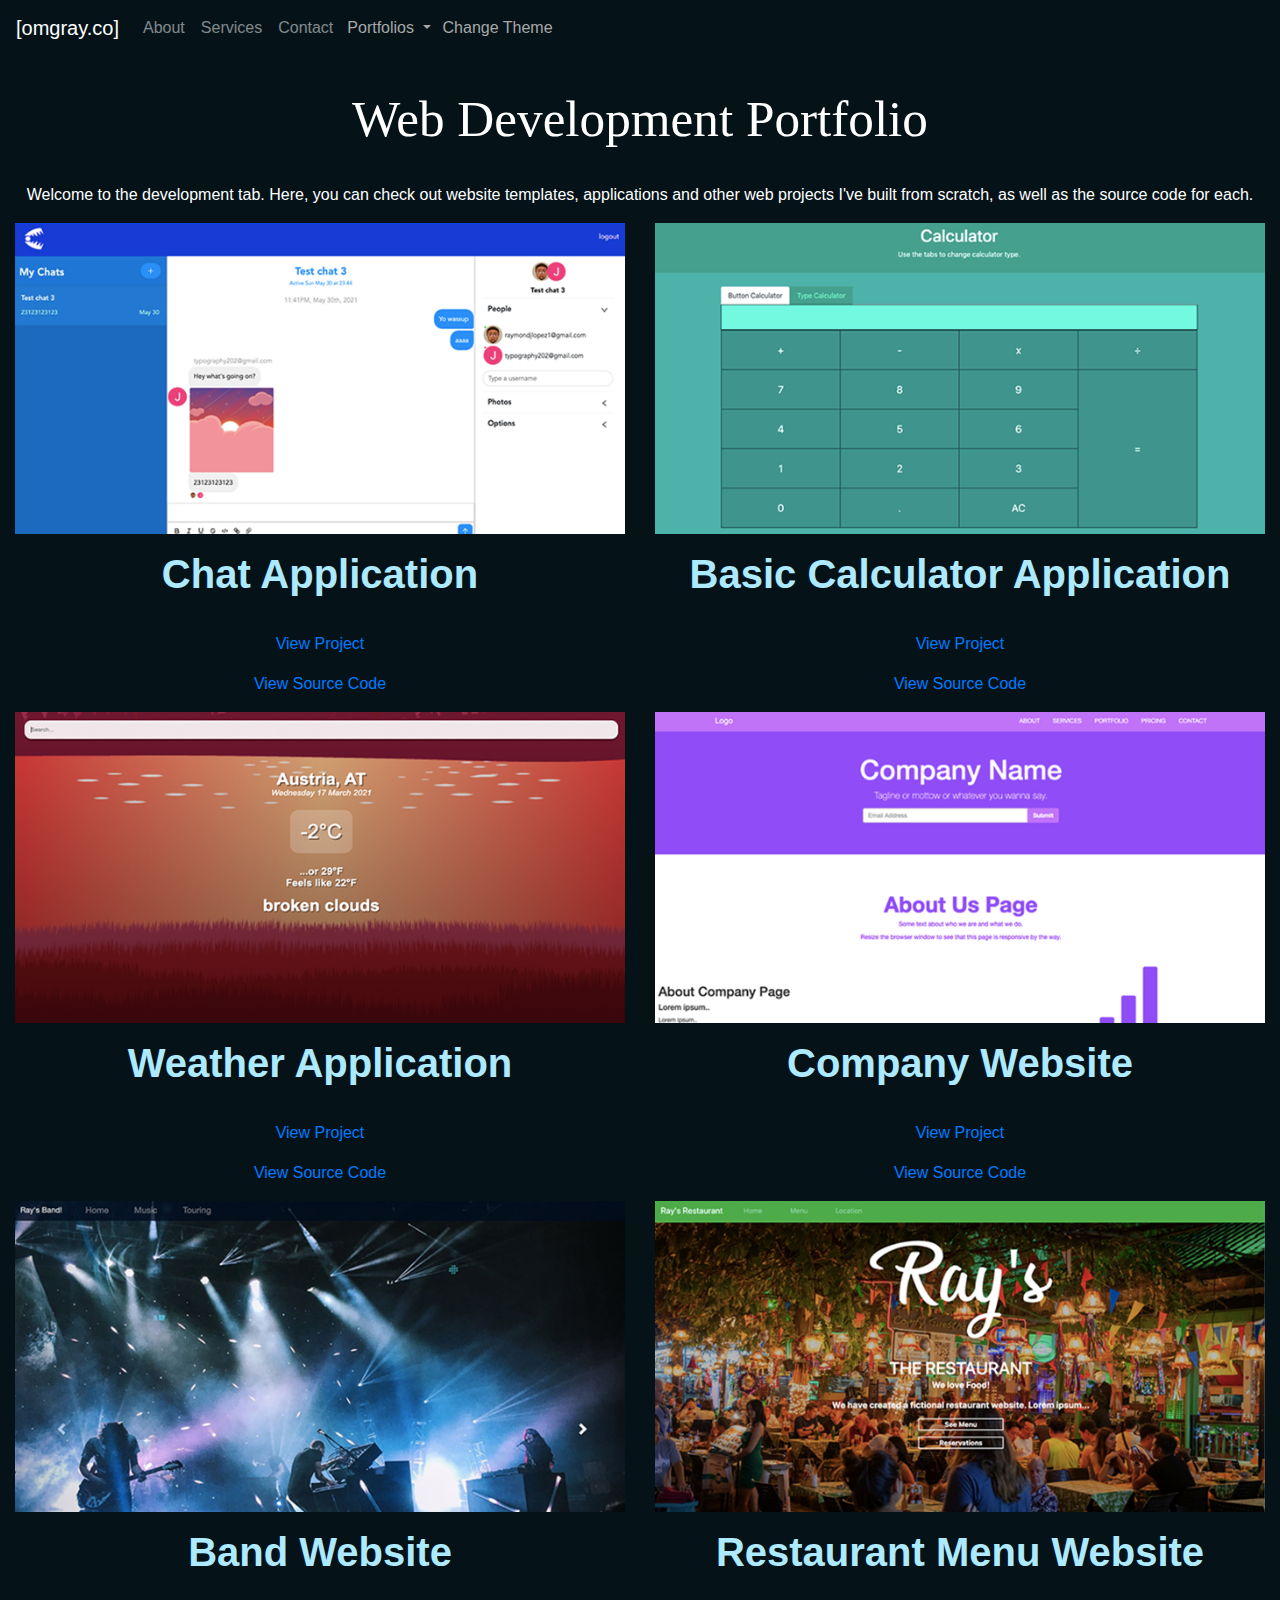
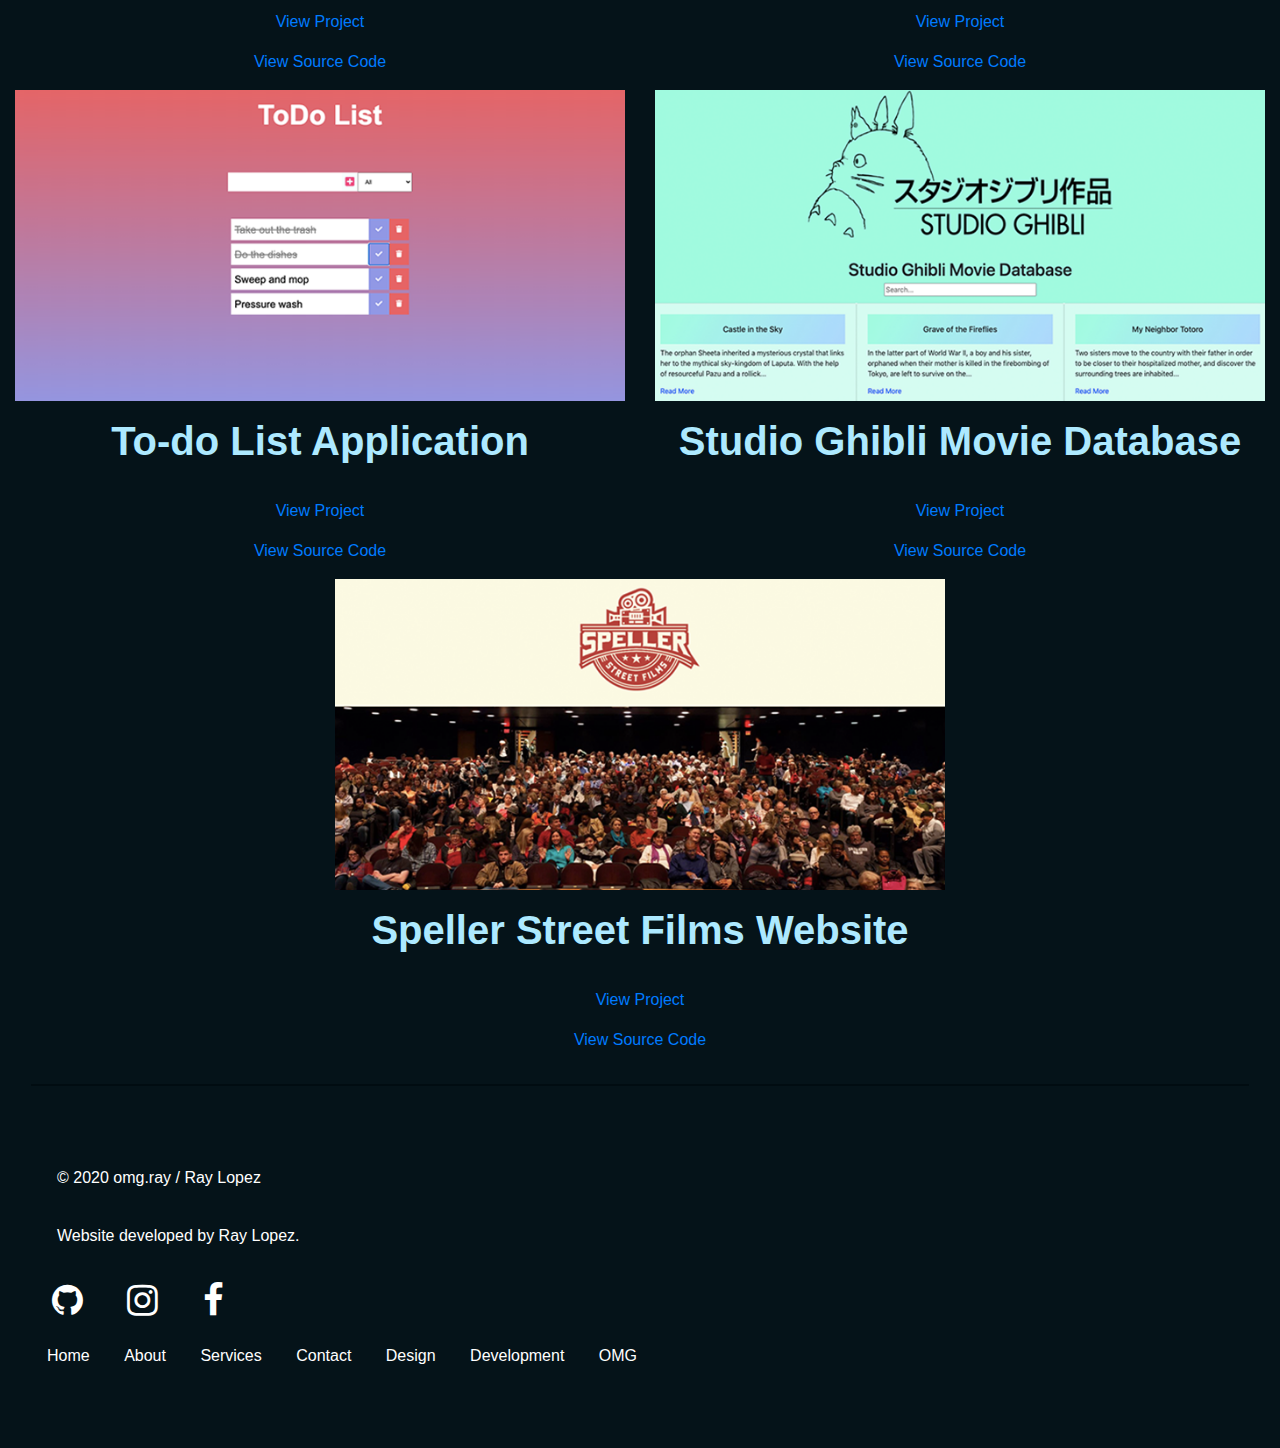
<file: development.html>
<!-- Header -->
<!DOCTYPE html>
<html lang="en">
<head>
    <title>omgray.co</title>
    <meta charset="utf-8">
    <meta name="viewport" content="width=device-width, initial-scale=1">
    <link rel="stylesheet" href="https://maxcdn.bootstrapcdn.com/bootstrap/4.5.2/css/bootstrap.min.css">
    <script src="https://ajax.googleapis.com/ajax/libs/jquery/3.5.1/jquery.min.js"></script>
    <script src="https://cdnjs.cloudflare.com/ajax/libs/popper.js/1.16.0/umd/popper.min.js"></script>
    <script src="https://maxcdn.bootstrapcdn.com/bootstrap/4.5.2/js/bootstrap.min.js"></script>
    <link rel="stylesheet" href="https://cdnjs.cloudflare.com/ajax/libs/font-awesome/4.7.0/css/font-awesome.min.css">
    <link rel="stylesheet" href="style.css">
    <script src="app.js"></script>
</head>
<body onload="checkTheme()">
    <nav class="navbar navbar-expand-sm bg-dark navbar-dark" id="navbar">
        <a class="navbar-brand" href="index.html">[omgray.co]</a>
        <button class="navbar-toggler" type="button" data-toggle="collapse" data-target="#collapsibleNavbar">
            <span class="navbar-toggler-icon"></span>
        </button>
        <div class="collapse navbar-collapse" id="collapsibleNavbar">
            <ul class="navbar-nav">
            <li class="nav-item">
                <a class="nav-link" href="about.html">About</a>
            </li>
            <li class="nav-item">
                <a class="nav-link" href="services.html">Services</a>
            </li>
            <li class="nav-item">
                <a class="nav-link" href="contact.html">Contact</a>
            </li>
            </ul>    
            <div class="dropdown">
                <button type="button" class="drop dropdown-toggle" data-toggle="dropdown">
                  Portfolios
                </button>
                <div class="dropdown-menu">
                  <a class="dropdown-item" href="design.html">Design</a>
                  <a class="dropdown-item" href="development.html">Development</a>
                  <a class="dropdown-item" href="gallery.html">OMG</a>
                </div>
              </div>
            <div class="theme">
                <button class="drop" onclick="toggleTheme()">Change Theme</button>
            </div>
        </nav>
<!-- End Header -->
<!-- Development Section -->
<div class="container-fluid">
    <div class="font-style text-center">
    <div class="row justify-content-center">
            <p class="gallery">Web Development Portfolio</p>
        </div>
        <p class="about aboutme">Welcome to the development tab. Here, you can check out website templates, applications and other web projects I've built from scratch, as well as the source code for each.</p>
    </div>

    <div class="row justify-content-center text-center">
               <div class="col-sm-6">
            <img src="images/chat-sites.png" alt="" class="img-fluid template">
            <p class="tagline">Chat Application</p>
            <p><a href="https://trapchat.netlify.app">View Project</a></p>
            <p><a href="#">View Source Code</a></p>
            
        </div>
        
        <div class="col-sm-6">
            <img src="images/calculator.png" alt="" class="img-fluid template">
            <p class="tagline">Basic Calculator Application</p>
            <p><a href="https://omgray.github.io/calculator/">View Project</a></p>
            <p><a href="#">View Source Code</a></p>
            
        </div>
        
        <div class="col-sm-6">
            <img src="images/template8.png" alt="" class="img-fluid template">
            <p class="tagline">Weather Application</p>
            <p><a href="https://weatherlook.netlify.app">View Project</a></p>
            <p><a href="https://github.com/omgray/companytemplate/">View Source Code</a></p>
            
        </div>
            
        <div class="col-sm-6">
            <img src="images/template1.png" alt="" class="img-fluid template">
            <p class="tagline">Company Website</p>
            <p><a href="https://omgray.github.io/companytemplate/">View Project</a></p>
            <p><a href="https://github.com/omgray/companytemplate/">View Source Code</a></p>

        </div>
        <div class="col-sm-6">
            <img src="images/template2.png" alt="" class="img-fluid template">
            <p class="tagline">Band Website</p>
            <p><a href="https://omgray.github.io/bandtemplate/">View Project</a></p>
            <p><a href="https://github.com/omgray/bandtemplate/">View Source Code</a></p>

        </div>
        <div class="col-sm-6">
            <img src="images/template3.png" alt="" class="img-fluid template">
            <p class="tagline">Restaurant Menu Website</p>
            <p><a href="https://omgray.github.io/restauranttemplate/">View Project</a></p>
            <p><a href="https://github.com/omgray/restauranttemplate/">View Source Code</a></p>

        </div>
        <div class="col-sm-6">
            <img src="images/template4.png" alt="" class="img-fluid template">
            <p class="tagline">To-do List Application</p>
            <p><a href="https://omgray.github.io/react-todo/">View Project</a></p>
            <p><a href="https://github.com/omgray/react-todo/">View Source Code</a></p>

        </div>
        <div class="col-sm-6">
            <img src="images/template5.png" alt="" class="img-fluid template">
            <p class="tagline">Studio Ghibli Movie Database</p>
            <p><a href="https://omgray.github.io/ghibliapp/">View Project</a></p>
            <p><a href="https://github.com/omgray/ghibliapp/">View Source Code</a></p>

        </div>
        <div class="col-sm-6">
            <img src="images/template7.png" alt="" class="img-fluid template">
            <p class="tagline">Speller Street Films Website</p>
            <p><a href="https://omgray.github.io/spellerstreet//">View Project</a></p>
            <p><a href="https://github.com/omgray/spellerstreet/">View Source Code</a></p>
        </div>
    </div>
    
</div>
</div>
<!-- End Development Section -->
<!-- Footer -->
<hr>

<div class="jumbotron footer d-block justify-content-center">
    <a href="#navbar"><button class="top" id="top">Back To Top</button></a>
    <p class="foottext">&copy; 2020 omg.ray / Ray Lopez</p> <br>
    <p class="foottext">Website developed by Ray Lopez.</p> <br>
    <a href="https://github.com/omgray"><i class='fa fa-github' style='font-size:36px;color:white'></i></a>
    <a href="https://instagram.com/omg.ray"><i class='fa fa-instagram' style='font-size:36px;color:white'></i></a>
    <a href="https://www.facebook.com/omg.sites"><i class='fa fa-facebook' style='font-size:36px;color:white'></i></a>
    <br><br>
    <p> 
        <span class="sitemap-links"><a href="index.html">Home</a></span>
        <span class="sitemap-links"><a href="about.html">About</a></span>
        <span class="sitemap-links"><a href="services.html">Services</a></span>
        <span class="sitemap-links"><a href="contact.html">Contact</a></span>
        <span class="sitemap-links"><a href="design.html">Design</a></span>
        <span class="sitemap-links"><a href="development.html">Development</a></span>
        <span class="sitemap-links"><a href="gallery.html">OMG</a></span>
    </p>
</div>

</body>
</html>
<!-- End Footer -->
</file>
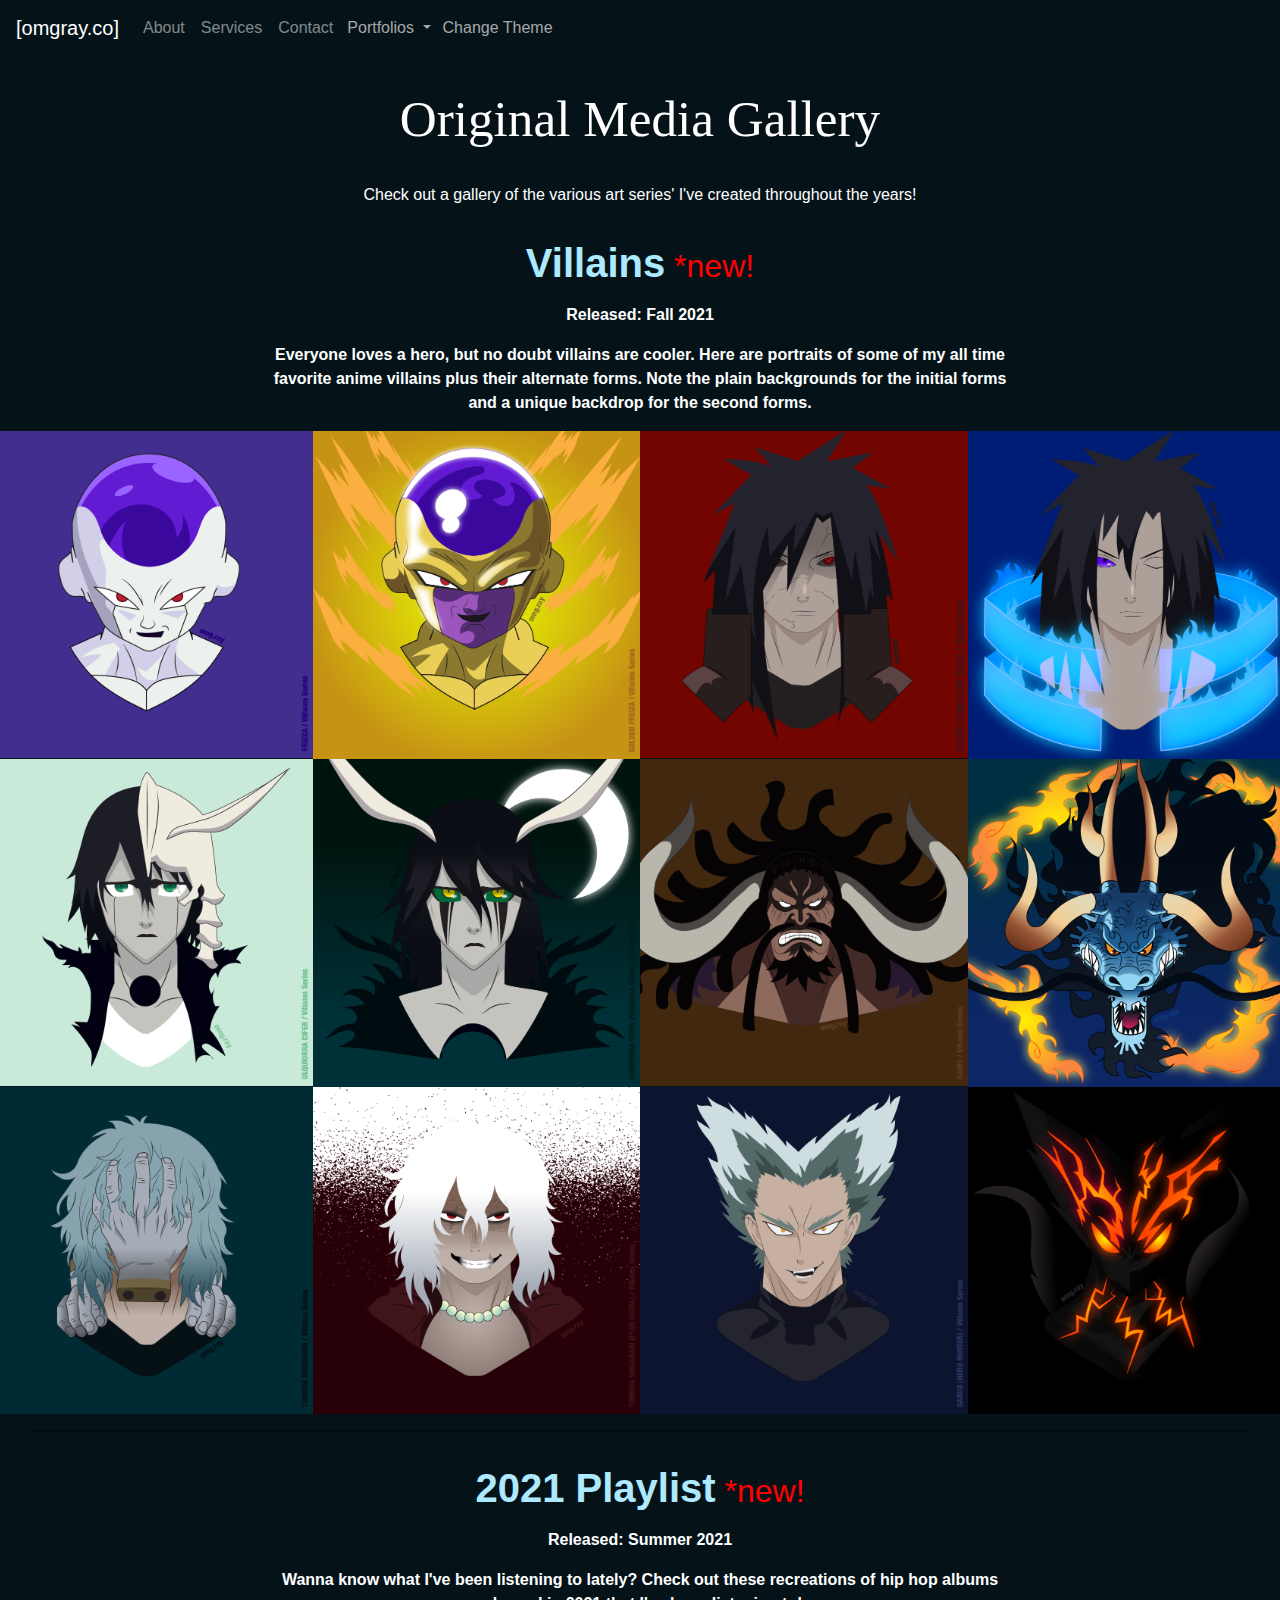
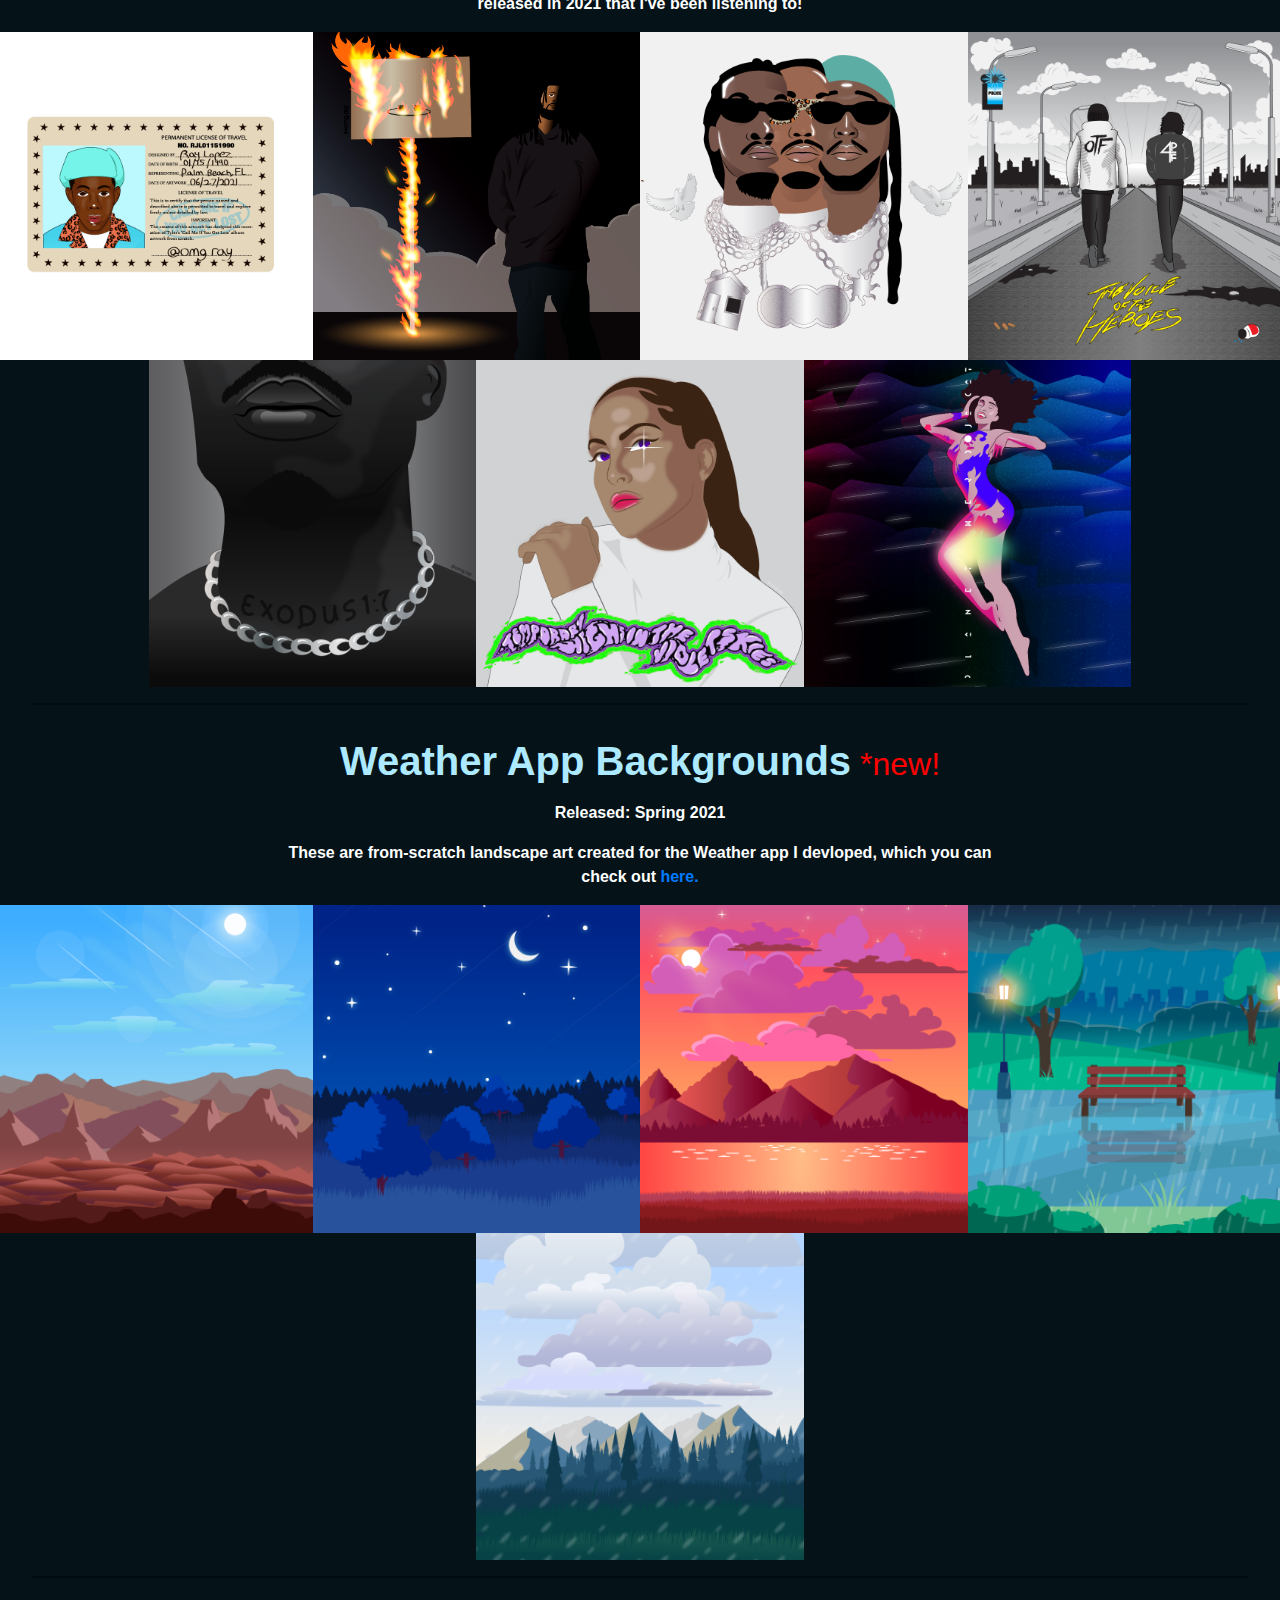
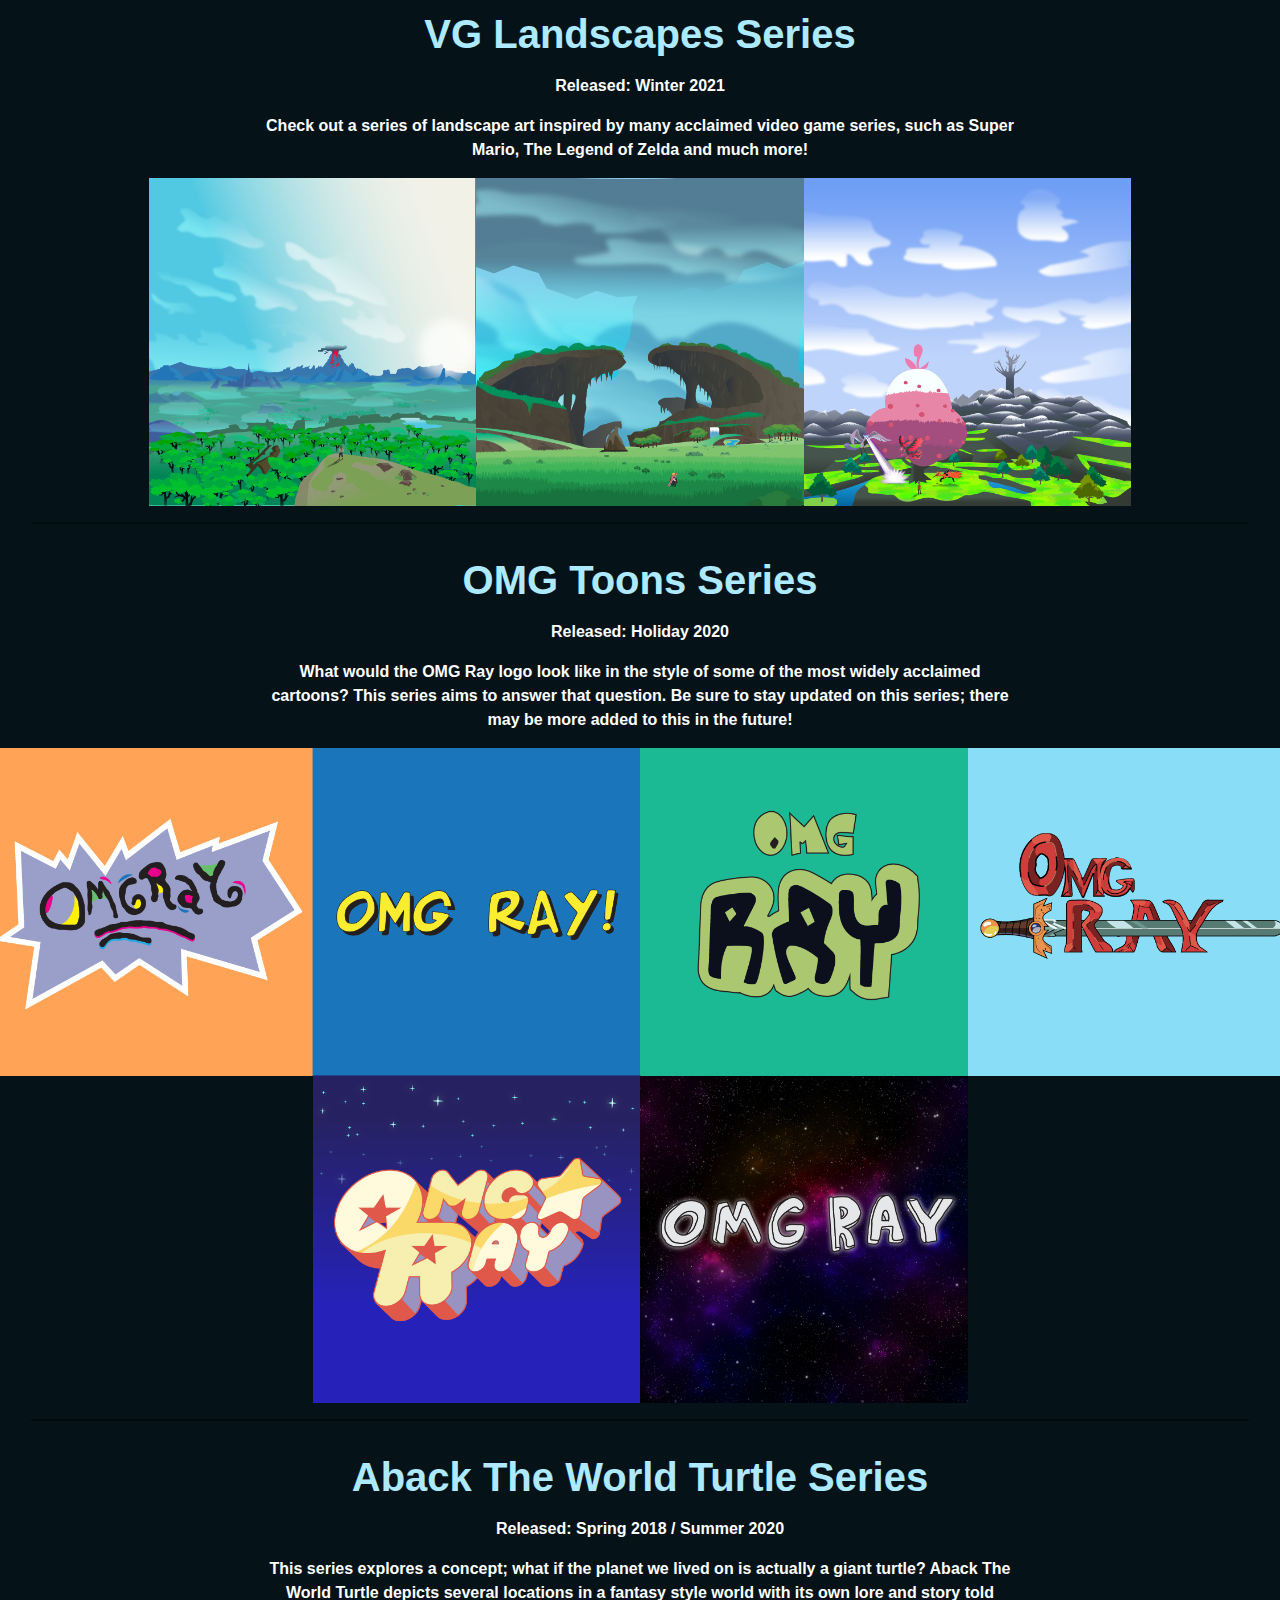
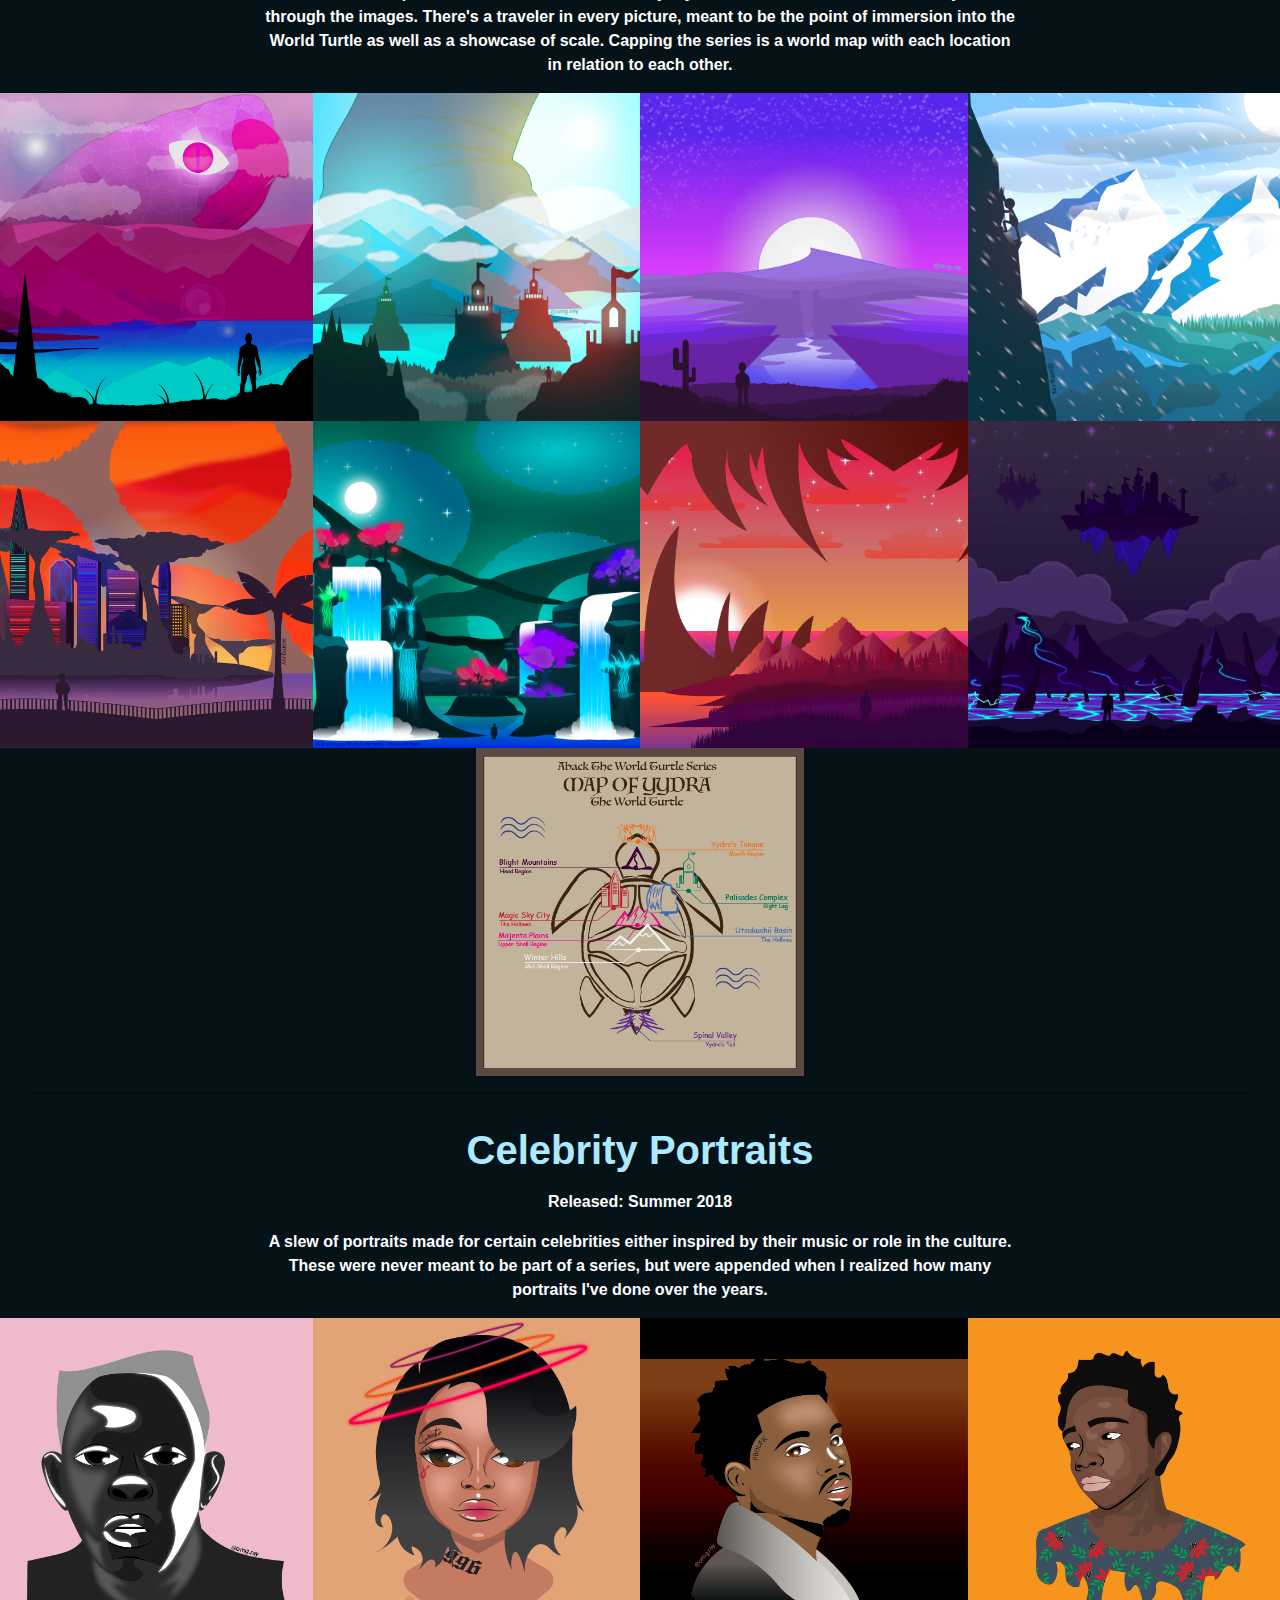
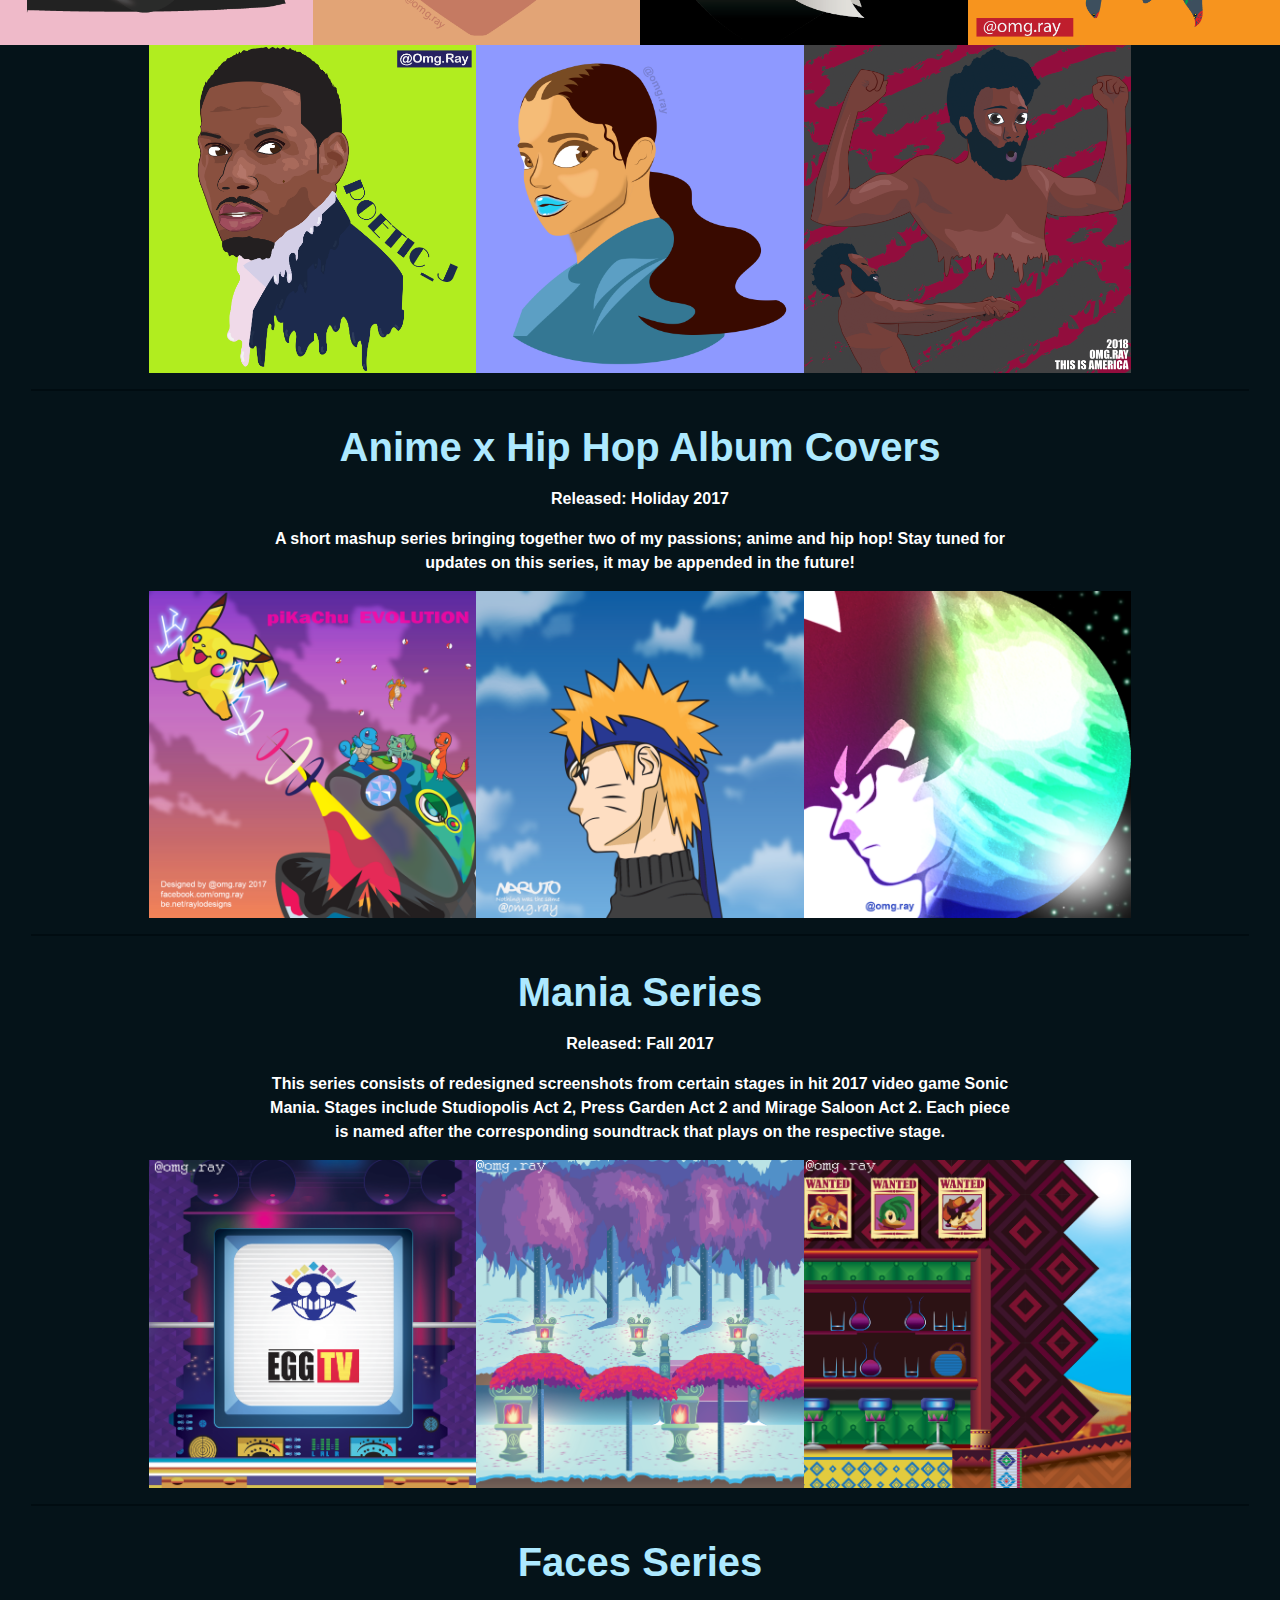
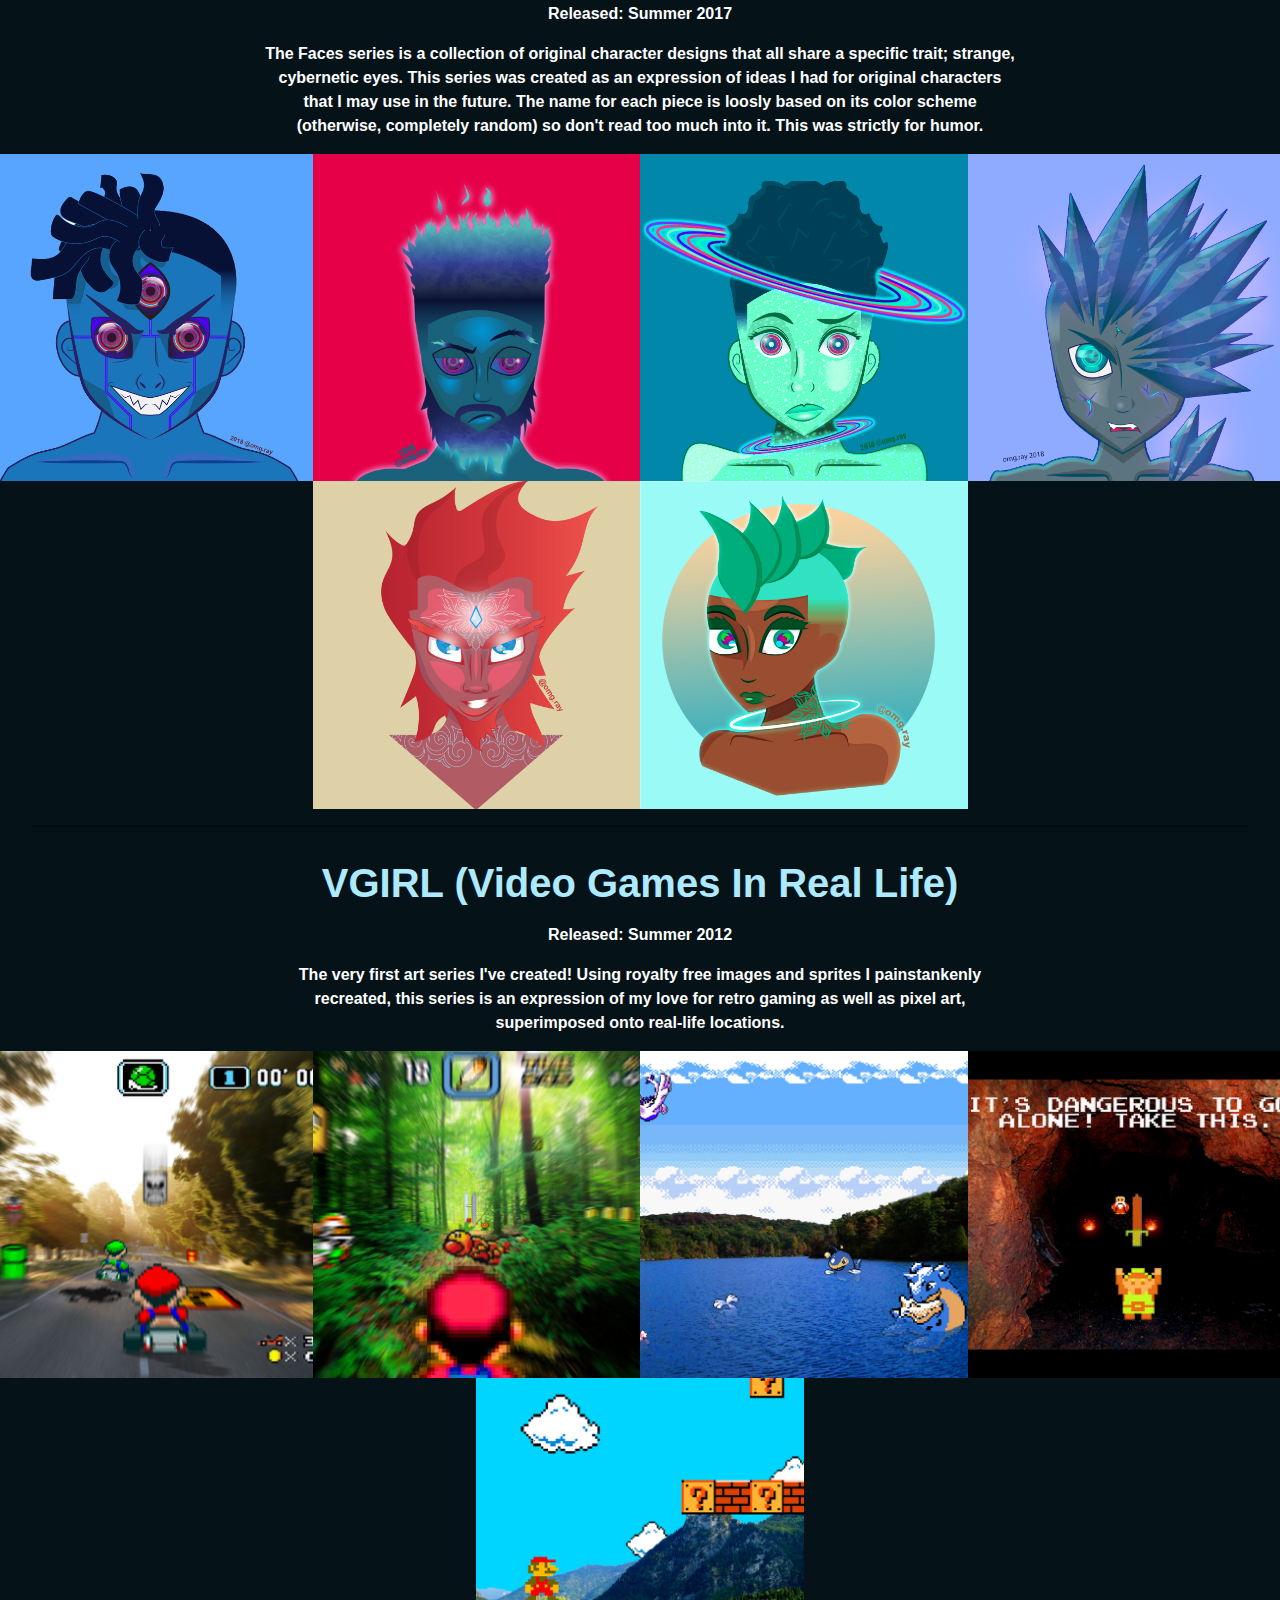
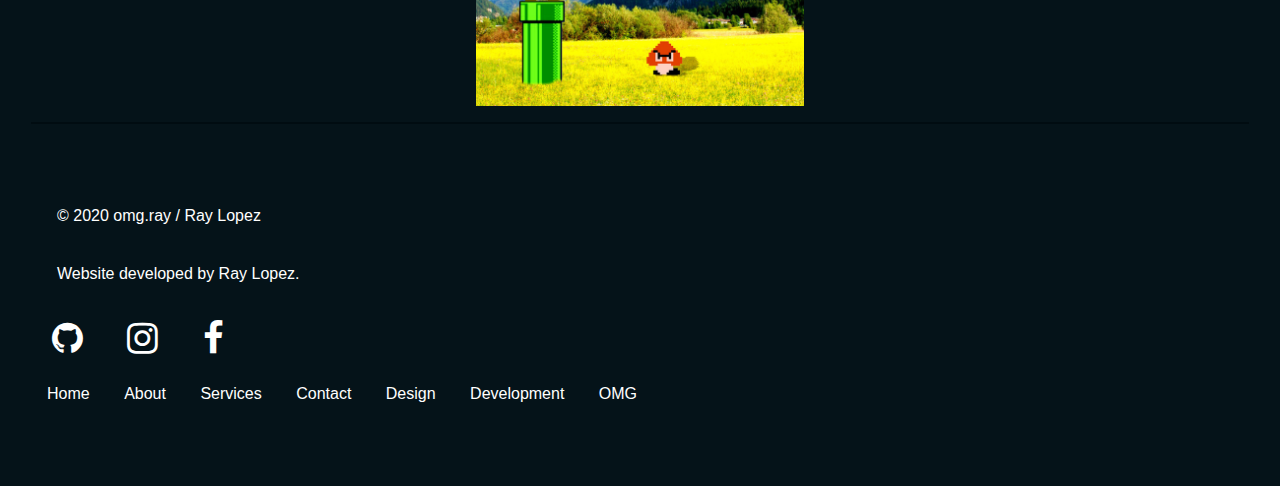
<file: gallery.html>
<!-- Header --> 
<!DOCTYPE html>
<html lang="en"> 
<head>
    <title>omgray.co</title>
    <meta charset="utf-8">
    <meta name="viewport" content="width=device-width, initial-scale=1">
    <link rel="stylesheet" href="https://maxcdn.bootstrapcdn.com/bootstrap/4.5.2/css/bootstrap.min.css">
    <script src="https://ajax.googleapis.com/ajax/libs/jquery/3.5.1/jquery.min.js"></script>
    <script src="https://cdnjs.cloudflare.com/ajax/libs/popper.js/1.16.0/umd/popper.min.js"></script>
    <script src="https://maxcdn.bootstrapcdn.com/bootstrap/4.5.2/js/bootstrap.min.js"></script>
    <link rel="stylesheet" href="https://cdnjs.cloudflare.com/ajax/libs/font-awesome/4.7.0/css/font-awesome.min.css">
    <link rel="stylesheet" href="style.css">
    <script src="app.js"></script>
</head>
<body onload="checkTheme()">
    <nav class="navbar navbar-expand-sm bg-dark navbar-dark" id="navbar">
        <a class="navbar-brand" href="index.html">[omgray.co]</a>
        <button class="navbar-toggler" type="button" data-toggle="collapse" data-target="#collapsibleNavbar">
            <span class="navbar-toggler-icon"></span>
        </button>
        <div class="collapse navbar-collapse" id="collapsibleNavbar">
            <ul class="navbar-nav">
            <li class="nav-item">
                <a class="nav-link" href="about.html">About</a>
            </li>
            <li class="nav-item">
                <a class="nav-link" href="services.html">Services</a>
            </li>
            <li class="nav-item">
                <a class="nav-link" href="contact.html">Contact</a>
            </li>
            </ul>    
            <div class="dropdown">
                <button type="button" class="drop dropdown-toggle" data-toggle="dropdown">
                  Portfolios
                </button>
                <div class="dropdown-menu">
                  <a class="dropdown-item" href="design.html">Design</a>
                  <a class="dropdown-item" href="development.html">Development</a>
                  <a class="dropdown-item" href="gallery.html">OMG</a>
                </div>
              </div>
            <div class="theme">
                <button class="drop" onclick="toggleTheme()">Change Theme</button>
            </div>
        </nav>
<!-- End Header -->
<!-- Gallery -->
<div class="container-fluid gallery-content" onwheel="displayTop()">
    <div class="container">
    <div class="row justify-content-center">
            <p class="gallery">Original Media Gallery</p>
        </div>
    <div class="row justify-content-center">
    <p class="gallery-blurb">Check out a gallery of the various art series' I've created throughout the years!</p>
    </div>
    </div>
    
    <div class="col-sm-12 text-center">
            <span class="tagline">Villains</span><span style="color:red; font-size:2rem;" class="new"> *new!</span>
            <p class="description">Released: Fall 2021</p>
             <p class="description">Everyone loves a hero, but no doubt villains are cooler. Here are portraits of some of my all time favorite anime villains plus their alternate forms. Note the plain backgrounds for the initial forms and a unique backdrop for the second forms. </p>
         </div>
         <div class="row justify-content-center">
             <div class="col-md-3"><img src="images/vil1.png" alt="Freiza" class="img-fluid img"> <div class="overlay" onclick="openModal();currentSlide(1)"><p class="overlayText">Freiza</p></div></div><span class="imgBlurb">Freiza's original final form from the Dragonball series. But this isn't even his final, final form!
                 <p><a href="images/vil1.png" target="_blank">See Full Size</a></p>
             </span>
              <div class="col-md-3"><img src="images/vil2.png" alt="Golden Freiza" class="img-fluid img"> <div class="overlay" onclick="openModal();currentSlide(2)"><p class="overlayText">Golden Freiza</p></div></div><span class="imgBlurb">Golden Freiza from the Dragonball Super era, complete with Dragonball style powerup aura. A very cool new form for a classic villain. 
                 <p><a href="images/vil2.png" target="_blank">See Full Size</a></p>
             </span> 
             <div class="col-md-3"><img src="images/vil3.png" alt="Madara Uchiha (Edo Tensei)" class="img-fluid img"> <div class="overlay" onclick="openModal();currentSlide(3)"><p class="overlayText">Madara Uchiha (Edo Tensei)</p></div></div><span class="imgBlurb">Madara Uchiha from the Naruto series. Edo Tensei, or reanimation, is Madara's initial form when he was formally introduced in Naruto Shippuden. This technique brings back the dead as a reanimated body.
                <p><a href="images/vil3.png" target="_blank">See Full Size</a></p>
            </span>
            <div class="col-md-3"><img src="images/vil4.png" alt="Madara Uchiha (Rinne Tensei)" class="img-fluid img"> <div class="overlay" onclick="openModal();currentSlide(4)"><p class="overlayText">Madara Uchiha (Rinne Tensei)</p></div></div><span class="imgBlurb">Later on in the story, Madara Uchiha is brought back to life completely using Rinne Tensei, or Rinne Rebirth, to change his reanimated body to a real, living body. The Susano'o ribcage was added for a cool effect.
                <p><a href="images/vil4.png" target="_blank">See Full Size</a></p>
            </span> 
            <div class="col-md-3"><img src="images/vil5.png" alt="Ulquiorra Cifer" class="img-fluid img"> <div class="overlay" onclick="openModal();currentSlide(5)"><p class="overlayText">Ulquiorra Cifer</p></div></div><span class="imgBlurb">Ulquiorra Cifer from the Bleach series. I didn't watch much Bleach growing up, but I was able to catch his fight against Ichigo.
                <p><a href="images/vil5.png" target="_blank">See Full Size</a></p>
            </span>
            <div class="col-md-3"><img src="images/vil6.png" alt="Ulquiorra Cifer (Segunda Etapa)" class="img-fluid img"> <div class="overlay" onclick="openModal();currentSlide(6)"><p class="overlayText">Ulquiorra Cifer (Segunda Etapa)</p></div></div><span class="imgBlurb">Segunda Etapa roughly means resurrection: second stage in Spanish. This technique, which only Ulquiorra can do, changes himself back to the original form of his tribe. 
                <p><a href="images/vil6.png" target="_blank">See Full Size</a></p>
            </span>     
            <div class="col-md-3"><img src="images/vil7.png" alt="Kaido" class="img-fluid img"> <div class="overlay" onclick="openModal();currentSlide(7)"><p class="overlayText">Kaido</p></div></div><span class="imgBlurb">Kaido, from One Piece, is another villain I wasn't familiar with growing up. He's one of the four emporors of the world and, thus, one of the four most powerful characters in the series. 
                <p><a href="images/07ph.png" target="_blank">See Full Size</a></p>
            </span>
            <div class="col-md-3"><img src="images/vil8.png" alt="Kaido (Dragon Form)" class="img-fluid img"> <div class="overlay" onclick="openModal();currentSlide(8)"><p class="overlayText">Kaido (Dragon Form)</p></div></div><span class="imgBlurb">Kaido can transform himself into a dragon! As one of the Beast Pirates, Kaido ate the Uo Uo No Me devil fruit, which gives him the ability to partially or completely turn into a dragon. He can also create fire clouds that he can use as platforms.
                <p><a href="images/vil8.png" target="_blank">See Full Size</a></p>
            </span>
            <div class="col-md-3"><img src="images/vil9.png" alt="Tomura Shigaraki" class="img-fluid img"> <div class="overlay" onclick="openModal();currentSlide(9)"><p class="overlayText">Tomura Shigaraki</p></div></div><span class="imgBlurb">From the My Hero Academia series, Tomura Shigaraki. Quirk: Decay. He can disintegrate anything he touches with all five fingers. 
                <p><a href="images/vil9.png" target="_blank">See Full Size</a></p>
            </span>
            <div class="col-md-3"><img src="images/vil10.png" alt="Plus Ultra Shigaraki" class="img-fluid img"> <div class="overlay" onclick="openModal();currentSlide(10)"><p class="overlayText">Plus Ultra Shigaraki</p></div></div><span class="imgBlurb">This version of Shigaraki has technically not appeared in the anime yet. He's become so powerful here that he's even decaying the background! Hopefully this is not too much of a spoiler.  
                <p><a href="images/vil10.png" target="_blank">See Full Size</a></p>
            </span>
            <div class="col-md-3"><img src="images/vil11.png" alt="Hero Hunter Garou" class="img-fluid img"> <div class="overlay" onclick="openModal();currentSlide(11)"><p class="overlayText">Hero Hunter Garou</p></div></div><span class="imgBlurb">From One Punch Man, Garou the Hero Hunter comes through. Introduced in season 2 of One Punch Man, Garou has become a fan favorite. 
                <p><a href="images/vil11.png" target="_blank">See Full Size</a></p>
            </span>
            <div class="col-md-3"><img src="images/vil12.png" alt="Awakened Garou (Monster Form)" class="img-fluid img"> <div class="overlay" onclick="openModal();currentSlide(12)"><p class="overlayText">Awakened Garou (Monster Form)</p></div></div><span class="imgBlurb">This version of Garou has not appeared in the anime yet. There was no reference to go off of as far as color and only a few manga panels for the actual character. He really only recently appeared, so this may not be how he looks once he debus in the anime.
                <p><a href="images/vil12.png" target="_blank">See Full Size</a></p>
            </span>   
         </div>
                <hr>

        <div class="col-sm-12 text-center">
            <span class="tagline">2021 Playlist</span><span style="color:red; font-size:2rem;" class="new"> *new!</span>
            <p class="description">Released: Summer 2021</p>
             <p class="description">Wanna know what I've been listening to lately? Check out these recreations of hip hop albums released in 2021 that I've been listening to!</p>
         </div>
         <div class="row justify-content-center">
             <div class="col-md-3"><img src="images/01cmiygl.png" alt="Call Me If You Get Lost" class="img-fluid img"> <div class="overlay" onclick="openModal();currentSlide(13)"><p class="overlayText">Call Me If You Get Lost</p></div></div><span class="imgBlurb">Recreation of the album cover for Tyler, The Creator's Call Me If You Get Lost album.
                 <p><a href="images/01cmiygl.png" target="_blank">See Full Size</a></p>
             </span>
              <div class="col-md-3"><img src="images/02os.png" alt="The Off Season" class="img-fluid img"> <div class="overlay" onclick="openModal();currentSlide(14)"><p class="overlayText">The Off Season</p></div></div><span class="imgBlurb">Recreation of the album cover for J Cole's The Off Season album.
                 <p><a href="images/02os.png" target="_blank">See Full Size</a></p>
             </span> 
             <div class="col-md-3"><img src="images/03c3.png" alt="Culture 3" class="img-fluid img"> <div class="overlay" onclick="openModal();currentSlide(15)"><p class="overlayText">Culture 3</p></div></div><span class="imgBlurb">Recreation of the album cover for Migos Culture 3 album.
                <p><a href="images/03c3.png" target="_blank">See Full Size</a></p>
            </span>
            <div class="col-md-3"><img src="images/04voth.png" alt="Voice Of The Heroes" class="img-fluid img"> <div class="overlay" onclick="openModal();currentSlide(16)"><p class="overlayText">Voice Of The Heroes</p></div></div><span class="imgBlurb">Recreation of the album cover for Lil Durk & Lil Baby's Voice Of The Heroes album.
                <p><a href="images/04voth.png" target="_blank">See Full Size</a></p>
            </span> 
            <div class="col-md-3"><img src="images/05ex.png" alt="Exodus" class="img-fluid img"> <div class="overlay" onclick="openModal();currentSlide(17)"><p class="overlayText">Exodus</p></div></div><span class="imgBlurb">Recreation of the album cover for the late DMX's Exodus album. RIP DMX.
                <p><a href="images/05ex.png" target="_blank">See Full Size</a></p>
            </span>
            <div class="col-md-3"><img src="images/06thitvs.png" alt="Temporary Highs" class="img-fluid img"> <div class="overlay" onclick="openModal();currentSlide(18)"><p class="overlayText">Temporary Highs</p></div></div><span class="imgBlurb">Recreation of the album cover for Snoh Aalegra's Temporary Highs In The Violet Skies album.
                <p><a href="images/06thitvs.png" target="_blank">See Full Size</a></p>
            </span>     
            <div class="col-md-3"><img src="images/07ph.png" alt="Planet Her" class="img-fluid img"> <div class="overlay" onclick="openModal();currentSlide(19)"><p class="overlayText">Planet Her</p></div></div><span class="imgBlurb">Recreation of the album cover for Doja Cat's Planet Her album.
                <p><a href="images/07ph.png" target="_blank">See Full Size</a></p>
            </span>          
         </div>
                <hr>

        <div class="col-sm-12 text-center">
            <span class="tagline">Weather App Backgrounds</span><span style="color:red; font-size:2rem;" class="new"> *new!</span>
            <p class="description">Released: Spring 2021</p>
             <p class="description">These are from-scratch landscape art created for the Weather app I devloped, which you can check out <a href="https://weatherlook.netlify.app/">here.</a></p>
         </div>
         <div class="row justify-content-center">
             <div class="col-md-3"><img src="images/cloudy.png" alt="Cloudy Background" class="img-fluid img"> <div class="overlay" onclick="openModal();currentSlide(20)"><p class="overlayText">Cloudy Background</p></div></div><span class="imgBlurb">Background made for the weather application depicting a landscape with partly cloudy weather.
                 <p><a href="images/cloudy.png" target="_blank">See Full Size</a></p>
             </span>
              <div class="col-md-3"><img src="images/clear.png" alt="Clear Background" class="img-fluid img"> <div class="overlay" onclick="openModal();currentSlide(21)"><p class="overlayText">Clear Background</p></div></div><span class="imgBlurb">Background made for the weather application depicting a landscape with clear skies at night.
                 <p><a href="images/clear.png" target="_blank">See Full Size</a></p>
             </span> 
             <div class="col-md-3"><img src="images/overcast.png" alt="Overcast Background" class="img-fluid img"> <div class="overlay" onclick="openModal();currentSlide(22)"><p class="overlayText">Overcast Background</p></div></div><span class="imgBlurb">Background made for the weather application depicting a landscape with overcast clouds.
                <p><a href="images/overcast.png" target="_blank">See Full Size</a></p>
            </span>
            <div class="col-md-3"><img src="images/rain.png" alt="Rain Background" class="img-fluid img"> <div class="overlay" onclick="openModal();currentSlide(23)"><p class="overlayText">Rain Background</p></div></div><span class="imgBlurb">Background made for the weather application depicting a landscape with rainy weather.
                <p><a href="images/rain.png" target="_blank">See Full Size</a></p>
            </span> 
            <div class="col-md-3"><img src="images/snow.png" alt="Snow Background" class="img-fluid img"> <div class="overlay" onclick="openModal();currentSlide(24)"><p class="overlayText">Snow Background</p></div></div><span class="imgBlurb">Background made for the weather application depicting a landscape with snowy weather.
                <p><a href="images/snow.png" target="_blank">See Full Size</a></p>
            </span>     
 
         </div>
                <hr>


        <div class="col-sm-12 text-center">
           <span class="tagline">VG Landscapes Series</span>
           <p class="description">Released: Winter 2021</p>
            <p class="description">Check out a series of landscape art inspired by many acclaimed video game series, such as Super Mario, The Legend of Zelda and much more!</p>
        </div>
        <div class="row justify-content-center">
            <div class="col-md-3"><img src="images/vglandscape1.png" alt="Hyrule Landscape" class="img-fluid img"> <div class="overlay" onclick="openModal();currentSlide(25)"><p class="overlayText">Hyrule Landscape</p></div></div><span class="imgBlurb">Recreation of the opening scene of The Legend of Zelda: Breath of the Wild, overlooking Hyrule from the Great Plateau. 
                <p><a href="images/vglandscape1.png" target="_blank">See Full Size</a></p>
            </span>        
             <div class="col-md-3"><img src="images/vglandscape2.png" alt="Bionis Landscape" class="img-fluid img"> <div class="overlay" onclick="openModal();currentSlide(26)"><p class="overlayText">Bionis Landscape</p></div></div><span class="imgBlurb">Recreation of the Bionis Leg area from Xenoblade Chronicles; Gaur Plain in particular. 
                <p><a href="images/vglandscape2.png" target="_blank">See Full Size</a></p>
            </span> 
            <div class="col-md-3"><img src="images/vglandscape3.png" alt="Crown Tundra Landscape" class="img-fluid img"> <div class="overlay" onclick="openModal();currentSlide(27)"><p class="overlayText">Crown Tundra Landscape</p></div></div><span class="imgBlurb">Recreation of the Galar Region from Pokemon Sword and Pokemon Shield. This area is from the DLC called Crown Tundra. The Galarian forms of the Legendary Birds gather at this tree.
                <p><a href="images/vglandscape3.png" target="_blank">See Full Size</a></p>
            </span>         

        </div>
        
                <hr>

        <div class="col-sm-12 text-center">
            <span class="tagline">OMG Toons Series</span>
            <p class="description">Released: Holiday 2020</p>
            <p class="description">What would the OMG Ray logo look like in the style of some of the most widely acclaimed cartoons? This series aims to answer that question. Be sure to stay updated on this series; there may be more added to this in the future!</p>
        </div>
        <div class="row justify-content-center">
            <div class="col-md-3"><img src="images/toon1.png" alt="OMG Ray x Rugrats" class="img-fluid img"> <div class="overlay" onclick="openModal();currentSlide(28)"><p class="overlayText">OMG Ray x Rugrats</p></div></div><span class="imgBlurb">OMG Ray logo in the style of the Rugrats logo.
                <p><a href="images/toon1.png" target="_blank">See Full Size</a></p>
            </span>        
            <div class="col-md-3"><img src="images/toon2.png" alt="OMG Ray x Hey Arnold" class="img-fluid img"> <div class="overlay" onclick="openModal();currentSlide(29)"><p class="overlayText">OMG Ray x Hey Arnold</p></div></div><span class="imgBlurb">OMG Ray logo in the style of the Hey Arnold logo.
                <p><a href="images/toon1.png" target="_blank">See Full Size</a></p>
            </span>
            <div class="col-md-3"><img src="images/toon3.png" alt="OMG Ray x Dexters Lab" class="img-fluid img"> <div class="overlay" onclick="openModal();currentSlide(30)"><p class="overlayText">OMG Ray x Dexters Lab</p></div></div><span class="imgBlurb">OMG Ray logo in the style of the Dexters Lab logo.
                <p><a href="images/toon3.png" target="_blank">See Full Size</a></p>
            </span>
            <div class="col-md-3"><img src="images/toon4.png" alt="OMG Ray x Adventure Time" class="img-fluid img"> <div class="overlay" onclick="openModal();currentSlide(31)"><p class="overlayText">OMG Ray x Adventure Time</p></div></div><span class="imgBlurb">OMG Ray logo in the style of the Adventure Time logo.
                <p><a href="images/toon4.png" target="_blank">See Full Size</a></p>
            </span>          
            <div class="col-md-3"><img src="images/toon5.png" alt="OMG Ray x Steven Universe" class="img-fluid img"> <div class="overlay" onclick="openModal();currentSlide(32)"><p class="overlayText">OMG Ray x Steven Universe</p></div></div><span class="imgBlurb">OMG Ray logo in the style of the Steven Universe logo.
                <p><a href="images/toon5.png" target="_blank">See Full Size</a></p>
            </span>
            <div class="col-md-3"><img src="images/toon6.png" alt="OMG Ray x Regular Show" class="img-fluid img"> <div class="overlay" onclick="openModal();currentSlide(33)"><p class="overlayText">OMG Ray x Regular Show</p></div></div><span class="imgBlurb">OMG Ray logo in the style of the Regular Show logo.
                <p><a href="images/toon6.png" target="_blank">See Full Size</a></p>
            </span>
        </div>

        <hr>


        <div class="col-sm-12 text-center">
            <span class="tagline">Aback The World Turtle Series</span>
            <p class="description">Released: Spring 2018 / Summer 2020</p>
            <p class="description">This series explores a concept; what if the planet we lived on is actually a giant turtle? Aback The World Turtle depicts several locations in a fantasy style world with its own lore and story told through the images. There's a traveler in every picture, meant to be the point of immersion into the World Turtle as well as a showcase of scale. Capping the series is a world map with each location in relation to each other.</p>
        </div>
        <div class="row justify-content-center">
            <div class="col-md-3"><img src="images/turtle1.png" alt="Magenta Plains" class="img-fluid img"> <div class="overlay" onclick="openModal();currentSlide(34)"><p class="overlayText">Magenta Plains</p></div></div><span class="imgBlurb">This piece depicts Magenta Plains. A traveler is depicted looking among the Plains on the turtles back. The turtles head is visible here.
                <p><a href="images/turtle1.png" target="_blank">See Full Size</a></p>
            </span>
            <div class="col-md-3"><img src="images/turtle2.png" alt="Palisades Complex" class="img-fluid img"> <div class="overlay" onclick="openModal();currentSlide(35)"><p class="overlayText">Palisades Complex</p></div></div><span class="imgBlurb">This piece takes us to the Turtles right leg, with the rest of the leg visible in the distance. This location is called Palisades Complex. 
                <p><a href="images/turtle2.png" target="_blank">See Full Size</a></p>
            </span> 
            <div class="col-md-3"><img src="images/turtle3.png" alt="Spiral Valley" class="img-fluid img"> <div class="overlay" onclick="openModal();currentSlide(36)"><p class="overlayText">Spiral Valley</p></div></div><span class="imgBlurb">This piece takes us to the Turtles tail, in an area called Spiral Valley. Pack a jacket, this valley environment is freezing cold!
                <p><a href="images/turtle3.png" target="_blank">See Full Size</a></p>
            </span>
            <div class="col-md-3"><img src="images/turtle4.png" alt="Winter Hills" class="img-fluid img"> <div class="overlay" onclick="openModal();currentSlide(37)"><p class="overlayText">Winter Hills</p></div></div><span class="imgBlurb">This is Winter Hills, the highest point on the Turtles Back. None of the Turtles features are visible here besides the endless mountain range.
                <p><a href="images/turtle4.png" target="_blank">See Full Size</a></p> </span>
        </div>
        <div class="row justify-content-center">
            <div class="col-md-3"><img src="images/turtle5.png" alt="Magic Sky" class="img-fluid img"> <div class="overlay" onclick="openModal();currentSlide(38)"><p class="overlayText">Magic Sky</p></div></div><span class="imgBlurb">Located within a hollow region of the Turtles Shell lies a city called Magic Sky. Here, the traveler is looking toward the city from a local park. 
                <p><a href="images/turtle5.png" target="_blank">See Full Size</a></p>
            </span>
            <div class="col-md-3"><img src="images/turtle6.png" alt="Utsukushii Basin" class="img-fluid img"> <div class="overlay" onclick="openModal();currentSlide(39)"><p class="overlayText">Utsukushii Basin</p></div></div><span class="imgBlurb">Another location within the Hollow Shell region. Utsukushii Basin, depicted in this piece, is not too far from Magic Sky. At night, expect the local flora to glow different hues.
                <p><a href="images/turtle6.png" target="_blank">See Full Size</a></p>
            </span>
            <div class="col-md-3"><img src="images/turtle7.png" alt="Yydra's Tongue" class="img-fluid img"> <div class="overlay" onclick="openModal();currentSlide(40)"><p class="overlayText">Yydra's Tongue</p></div></div><span class="imgBlurb">Inside the Mouth Region lies Yydra's Tongue, a massive cavelike area with plains and mountains in the distance.
                <p><a href="images/turtle7.png" target="_blank">See Full Size</a></p>
            </span>
            <div class="col-md-3"><img src="images/turtle8.png" alt="Blight Mountain Range" class="img-fluid img"> <div class="overlay" onclick="openModal();currentSlide(41)"><p class="overlayText">Blight Mountain Range</p></div></div><span class="imgBlurb">Atop the Turtles head is the Blight Mountain Range. The magma here is blue and corrosively electric. Floating islands loom in the distance. 
                <p><a href="images/turtle8.png" target="_blank">See Full Size</a></p>
            </span>
        </div>
        <div class="row justify-content-center">
            <div class="col-md-3"><img src="images/worldmap.png" alt="World Turtle Series World Map" class="img-fluid img"> <div class="overlay" onclick="openModal();currentSlide(42)"><p class="overlayText">World Turtle Series World Map</p></div></div><span class="imgBlurb">This map of Yydra, the World Turtle, shows the various locations in the series relative to each other. 
                <p><a href="images/worldmap.png" target="_blank">See Full Size</a></p>
            </span>       
        </div>

        <hr>
        
        <div class="col-sm-12 text-center">
            <span class="tagline">Celebrity Portraits</span>
            <p class="description">Released: Summer 2018</p>
            <p class="description">A slew of portraits made for certain celebrities either inspired by their music or role in the culture. These were never meant to be part of a series, but were appended when I realized how many portraits I've done over the years. </p>
        </div>
        <div class="row justify-content-center">
            <div class="col-md-3"><img src="images/portrait1.png" alt="Tyler The Creator Portrait" class="img-fluid img"> <div class="overlay" onclick="openModal();currentSlide(43)"><p class="overlayText">Tyler The Creator Portrait</p></div></div><span class="imgBlurb">Recreation of Tyler, The Creators acclaimed IGOR album in the style of a portrait. 
                <p><a href="images/portrait1.png" target="_blank">See Full Size</a></p>
            </span>
            <div class="col-md-3"><img src="images/portrait2.png" alt="Summer Walker Portrait" class="img-fluid img"> <div class="overlay" onclick="openModal();currentSlide(44)"><p class="overlayText">Summer Walker Portrait</p></div></div><span class="imgBlurb">Highly stylized portrait of Summer Walker, meant to reflect the playfullness and jazzy tone of her music. 
                <p><a href="images/portrait2.png" target="_blank">See Full Size</a></p>
            </span> 
            <div class="col-md-3"><img src="images/portrait3.png" alt="Roddy Rich Portrait" class="img-fluid img"> <div class="overlay" onclick="openModal();currentSlide(45)"><p class="overlayText">Roddy Rich Portrait</p></div></div><span class="imgBlurb">A depiction of Roddy Rich in a 3/4ths profile view. 
                <p><a href="images/portrait3.png" target="_blank">See Full Size</a></p>
            </span>
            <div class="col-md-3"><img src="images/portrait4.png" alt="Caleb Mclaughlin Portriat" class="img-fluid img"> <div class="overlay" onclick="openModal();currentSlide(46)"><p class="overlayText">Caleb Mclaughlin Portriat</p></div></div><span class="imgBlurb">Stylized portrait of Caleb Mclaughlin with a custom pattern. 
                <p><a href="images/portrait4.png" target="_blank">See Full Size</a></p>
            </span>
            <div class="col-md-3"><img src="images/portrait5.png" alt="Poetic J Portrait" class="img-fluid img"> <div class="overlay" onclick="openModal();currentSlide(47)"><p class="overlayText">Poetic J Portrait</p></div></div><span class="imgBlurb">A Portrait of Instagram commedian (and a good friend of mine) named Poetic J. 
                <p><a href="images/portrait5.png" target="_blank">See Full Size</a></p>
            </span>
            <div class="col-md-3"><img src="images/portrait6.png" alt="Ella Mai Portrait" class="img-fluid img"> <div class="overlay" onclick="openModal();currentSlide(48)"><p class="overlayText">Ella Mai Portrait</p></div></div><span class="imgBlurb">Portrait of Ella Mai in a more cartoony style. 
                <p><a href="images/portrait6.png" target="_blank">See Full Size</a></p>
            </span>
            <div class="col-md-3"><img src="images/portrait7.png" alt="Childish Gambino (This is America)" class="img-fluid img"> <div class="overlay" onclick="openModal();currentSlide(49)"><p class="overlayText">Childish Gambino (This is America)</p></div></div><span class="imgBlurb">A special piece inspired by and dedicated to Childish Gambino's viral hit song and music video "This Is America."
                <p><a href="images/portrait7.png" target="_blank">See Full Size</a></p>
            </span>
        </div>

        <hr>

        <div class="col-sm-12 text-center">
            <span class="tagline">Anime x Hip Hop Album Covers</span>
            <p class="description">Released: Holiday 2017</p>
            <p class="description">A short mashup series bringing together two of my passions; anime and hip hop! Stay tuned for updates on this series, it may be appended in the future!</p>
        </div>
        <div class="row justify-content-center">
            <div class="col-md-3"><img src="images/albums1.png" alt="Evolution (Pokemon x Kanye West)" class="img-fluid img"> <div class="overlay" onclick="openModal();currentSlide(50)"><p class="overlayText">Evolution (Pokemon x Kanye West)</p></div></div><span class="imgBlurb">A recreation of Kanye West's "Graduation" album using characters from Pokemon. 
                <p><a href="images/albums1.png" target="_blank">See Full Size</a></p>
            </span>        
            <div class="col-md-3"><img src="images/albums2.png" alt="Naruto Was The Same (Naruto x Drake)" class="img-fluid img"> <div class="overlay" onclick="openModal();currentSlide(51)"><p class="overlayText">Naruto Was The Same (Naruto x Drake)</p></div></div><span class="imgBlurb">A recreation of Drake's "Nothing was the same" album using the character Naruto from Naruto Shippuden. 
                <p><a href="images/albums2.png" target="_blank">See Full Size</a></p>
            </span>
            <div class="col-md-3"><img src="images/albums3.png" alt="Man On Namek (DBZ x Kid Cudi)" class="img-fluid img"> <div class="overlay" onclick="openModal();currentSlide(52)"><p class="overlayText">Man On Namek (DBZ x Kid Cudi)</p></div></div><span class="imgBlurb">Recreation of Kid Cudi's "Man On The Moon" album using Goku from Dragonball Z and the planet Namek.
                <p><a href="images/albums3.png" target="_blank">See Full Size</a></p>
            </span>
        </div>

        <hr>

        <div class="col-sm-12 text-center">
            <span class="tagline">Mania Series</span>
            <p class="description">Released: Fall 2017</p>
            <p class="description">This series consists of redesigned screenshots from certain stages in hit 2017 video game Sonic Mania. Stages include Studiopolis Act 2, Press Garden Act 2 and Mirage Saloon Act 2. Each piece is named after the corresponding soundtrack that plays on the respective stage. </p>
        </div>
        <div class="row justify-content-center">
            <div class="col-md-3"><img src="images/mania1.png" alt="Lights, Camera, Action!" class="img-fluid img"> <div class="overlay" onclick="openModal();currentSlide(53)"><p class="overlayText">Lights, Camera, Action!</p></div></div><span class="imgBlurb">Recreation of Act 2 of the Studiopolis stage; in particular, this is the area where you fight the boss of Act 2. 
                <p><a href="images/mania1.png" target="_blank">See Full Size</a></p>
            </span>        
            <div class="col-md-3"><img src="images/mania2.png" alt="Blossom Haze" class="img-fluid img"> <div class="overlay" onclick="openModal();currentSlide(54)"><p class="overlayText">Blossom Haze</p></div></div><span class="imgBlurb">Recreation of Act 2 of the Press Garden stage; not meant to represent any point in the stage particularly, but the general environment as a whole. 
                <p><a href="images/mania2.png" target="_blank">See Full Size</a></p>
            </span>
            <div class="col-md-3"><img src="images/mania3.png" alt="Rogues Gallery" class="img-fluid img"> <div class="overlay" onclick="openModal();currentSlide(55)"><p class="overlayText">Rogues Gallery</p></div></div><span class="imgBlurb">Recreation of Act 2 of the Mirage Saloon stage. The 'Wanted' above the bar references three obscure Sonic characters, like in various points in the stage. 
                <p><a href="images/mania3.png" target="_blank">See Full Size</a></p>
            </span>
        </div>

        <hr>

        <div class="col-sm-12 text-center">
            <span class="tagline">Faces Series</span>
            <p class="description">Released: Summer 2017</p>
            <p class="description">The Faces series is a collection of original character designs that all share a specific trait; strange, cybernetic eyes. This series was created as an expression of ideas I had for original characters that I may use in the future. The name for each piece is loosly based on its color scheme (otherwise, completely random) so don't read too much into it. This was strictly for humor.</p>
        </div>
        <div class="row justify-content-center">
            <div class="col-md-3"><img src="images/face1.png" alt="Eggplant" class="img-fluid img"> <div class="overlay" onclick="openModal();currentSlide(56)"><p class="overlayText">Eggplant</p></div></div><span class="imgBlurb">Faces series #1; Eggplant.
                <p><a href="images/face1.png" target="_blank">See Full Size</a></p>
            </span>        
            <div class="col-md-3"><img src="images/face2.png" alt="Astreaus" class="img-fluid img"> <div class="overlay" onclick="openModal();currentSlide(57)"><p class="overlayText">Astreaus</p></div></div><span class="imgBlurb">Faces series #2; Astreaus. 
                <p><a href="images/face2.png" target="_blank">See Full Size</a></p>
            </span>
            <div class="col-md-3"><img src="images/face3.png" alt="Saturn" class="img-fluid img"> <div class="overlay" onclick="openModal();currentSlide(58)"><p class="overlayText">Saturn</p></div></div><span class="imgBlurb">Faces series #3; Saturn. 
                <p><a href="images/face3.png" target="_blank">See Full Size</a></p>
            </span>
            <div class="col-md-3"><img src="images/face4.png" alt="Meteor" class="img-fluid img"> <div class="overlay" onclick="openModal();currentSlide(59)"><p class="overlayText">Meteor</p></div></div><span class="imgBlurb">Faces series #4; Meteor. 
                <p><a href="images/face4.png" target="_blank">See Full Size</a></p>
            </span>
            <div class="col-md-3"><img src="images/face5.png" alt="Sweet Potato" class="img-fluid img"> <div class="overlay" onclick="openModal();currentSlide(60)"><p class="overlayText">Sweet Potato</p></div></div><span class="imgBlurb">Faces series #5; Sweet Potato. 
                <p><a href="images/face5.png" target="_blank">See Full Size</a></p>
            </span>
            <div class="col-md-3"><img src="images/face6.png" alt="Grass" class="img-fluid img"> <div class="overlay" onclick="openModal();currentSlide(61)"><p class="overlayText">Grass</p></div></div><span class="imgBlurb">Faces series #6; Grass. 
                <p><a href="images/face6.png" target="_blank">See Full Size</a></p>
            </span>
        </div>

        <hr>

        <div class="col-sm-12 text-center">
            <span class="tagline">VGIRL (Video Games In Real Life)</span>
            <p class="description">Released: Summer 2012</p>
            <p class="description">The very first art series I've created! Using royalty free images and sprites I painstankenly recreated, this series is an expression of my love for retro gaming as well as pixel art, superimposed onto real-life locations.</p>
        </div>
        <div class="row justify-content-center">
            <div class="col-md-3"><img src="images/vgirl1-tn.png" alt="Super Mario Kart IRL" class="img-fluid img"> <div class="overlay" onclick="openModal();currentSlide(62)"><p class="overlayText">Super Mario Kart IRL</p></div></div><span class="imgBlurb">Mario takes his kart to the woods! The motion blur effect was added to mimick velocity. 
                <p><a href="images/vgirl1.jpg" target="_blank">See Full Size</a></p>
            </span>        
            <div class="col-md-3"><img src="images/vgirl2-tn.png" alt="Super Mario World IRL" class="img-fluid img"> <div class="overlay" onclick="openModal();currentSlide(63)"><p class="overlayText">Super Mario World IRL</p></div></div><span class="imgBlurb">An idea came into my head once; what if Super Mario World was played in third person? Using sprites I recreated myself and royalty free images of forests, I attempted to answer that question.  
                <p><a href="images/vgirl2.jpg" target="_blank">See Full Size</a></p>
            </span>        
            <div class="col-md-3"><img src="images/vgirl3-tn.png" alt="Pokemon IRL" class="img-fluid img"> <div class="overlay" onclick="openModal();currentSlide(64)"><p class="overlayText">Pokemon IRL</p></div></div><span class="imgBlurb">Depiction of a lake area using a royalty free image of a lake and some redesigned Pokemon sprites. I was feeling nostalgic that day. 
                <p><a href="images/vgirl3.jpg" target="_blank">See Full Size</a></p>
            </span>        
            <div class="col-md-3"><img src="images/vgirl4-tn.png" alt="The Legend of Zelda IRL" class="img-fluid img"> <div class="overlay" onclick="openModal();currentSlide(65)"><p class="overlayText">The Legend of Zelda IRL</p></div></div><span class="imgBlurb">A recreation of the very first cave area in the original Legend of Zelda title, where the old man just randonly gives you a sword. 
                <p><a href="images/vgirl4.png" target="_blank">See Full Size</a></p>
            </span>        
            <div class="col-md-3"><img src="images/vgirl5-tn.png" alt="Super Mario Bros IRL" class="img-fluid img"> <div class="overlay" onclick="openModal();currentSlide(66)"><p class="overlayText">Super Mario Bros IRL</p></div></div><span class="imgBlurb">This piece came about while searching for stock images. I noticed the mountains in the back look awfully similar to the mountains from Super Mario Bros. As it turns out, 2D mario and company fit right in. 
                <p><a href="images/vgirl5.jpg" target="_blank">See Full Size</a></p>
            </span>        
        </div>
        <!-- Modal -->
        <div id="myModal" class="modal">
            <!-- Close Button -->
            <span onclick="closeModal()" class="close cursor">&times;</span>
            <!-- Modal Content  -->
            <div class="modal-content">
                <div class="mySlide">
                    <div class="numbersText">Villains</div>
                    <img src="images/vil1.png" alt="" class="modalImg">
                </div>
                <div class="mySlide">
                    <div class="numbersText">Villains</div>
                    <img src="images/vil2.png" alt="" class="modalImg">
                </div>
                <div class="mySlide">
                    <div class="numbersText">Villains</div>
                    <img src="images/vil3.png" alt="" class="modalImg">
                </div>
                <div class="mySlide">
                    <div class="numbersText">Villains</div>
                    <img src="images/vil4.png" alt="" class="modalImg">
                </div>
                <div class="mySlide">
                    <div class="numbersText">Villains</div>
                    <img src="images/vil5.png" alt="" class="modalImg">
                </div>
                <div class="mySlide">
                    <div class="numbersText">Villains</div>
                    <img src="images/vil6.png" alt="" class="modalImg">
                </div>
                <div class="mySlide">
                    <div class="numbersText">Villains</div>
                    <img src="images/vil7.png" alt="" class="modalImg">
                </div>
                <div class="mySlide">
                    <div class="numbersText">Villains</div>
                    <img src="images/vil8.png" alt="" class="modalImg">
                </div>
                <div class="mySlide">
                    <div class="numbersText">Villains</div>
                    <img src="images/vil9.png" alt="" class="modalImg">
                </div>
                <div class="mySlide">
                    <div class="numbersText">Villains</div>
                    <img src="images/vil10.png" alt="" class="modalImg">
                </div>
                <div class="mySlide">
                    <div class="numbersText">Villains</div>
                    <img src="images/vil11.png" alt="" class="modalImg">
                </div>
                <div class="mySlide">
                    <div class="numbersText">Villains</div>
                    <img src="images/vil12.png" alt="" class="modalImg">
                </div>
                <div class="mySlide">
                    <div class="numbersText">2021 Playlist Series</div>
                    <img src="images/01cmiygl.png" alt="" class="modalImg">
                </div>
                <div class="mySlide">
                    <div class="numbersText">2021 Playlist Series</div>
                    <img src="images/02os.png" alt="" class="modalImg">
                </div>
                <div class="mySlide">
                    <div class="numbersText">2021 Playlist Series</div>
                    <img src="images/03c3.png" alt="" class="modalImg">
                </div>
                <div class="mySlide">
                    <div class="numbersText">2021 Playlist Series</div>
                    <img src="images/04voth.png" alt="" class="modalImg">
                </div>
                <div class="mySlide">
                    <div class="numbersText">2021 Playlist Series</div>
                    <img src="images/05ex.png" alt="" class="modalImg">
                </div>
                <div class="mySlide">
                    <div class="numbersText">2021 Playlist Series</div>
                    <img src="images/06thitvs.png" alt="" class="modalImg">
                </div>
                <div class="mySlide">
                    <div class="numbersText">2021 Playlist Series</div>
                    <img src="images/07ph.png" alt="" class="modalImg">
                </div>
                <div class="mySlide">
                    <div class="numbersText">WeatherApp Backgrounds Series</div>
                    <img src="images/cloudy.png" alt="" class="modalImg">
                </div>
                <div class="mySlide">
                    <div class="numbersText">WeatherApp Backgrounds Series</div>
                    <img src="images/clear.png" alt="" class="modalImg">
                </div>
                <div class="mySlide">
                    <div class="numbersText">WeatherApp Backgrounds Series</div>
                    <img src="images/overcast.png" alt="" class="modalImg">
                </div>
                <div class="mySlide">
                    <div class="numbersText">WeatherApp Backgrounds Series</div>
                    <img src="images/rain.png" alt="" class="modalImg">
                </div>
                <div class="mySlide">
                    <div class="numbersText">WeatherApp Backgrounds Series</div>
                    <img src="images/snow.png" alt="" class="modalImg">
                </div>
                <div class="mySlide">
                    <div class="numbersText">VG Landscapes Series</div>
                    <img src="images/vglandscape1.png" alt="" class="modalImg">
                </div>
                 <div class="mySlide">
                    <div class="numbersText">VG Landscapes Series</div>
                    <img src="images/vglandscape2.png" alt="" class="modalImg">
                </div> 
                <div class="mySlide">
                    <div class="numbersText">VG Landscapes Series</div>
                    <img src="images/vglandscape3.png" alt="" class="modalImg">
                </div> 
                <div class="mySlide">
                    <div class="numbersText">OMG Toons Series</div>
                    <img src="images/toon1.png" alt="" class="modalImg">
                </div>
                <div class="mySlide">
                    <div class="numbersText">OMG Toons Series</div>
                    <img src="images/toon2.png" alt="" class="modalImg">
                </div>
                <div class="mySlide">
                    <div class="numbersText">OMG Toons Series</div>
                    <img src="images/toon3.png" alt="" class="modalImg">
                </div>
                <div class="mySlide">
                    <div class="numbersText">OMG Toons Series</div>
                    <img src="images/toon4.png" alt="" class="modalImg">
                </div>
                <div class="mySlide">
                    <div class="numbersText">OMG Toons Series</div>
                    <img src="images/toon5.png" alt="" class="modalImg">
                </div>
                <div class="mySlide">
                    <div class="numbersText">OMG Toons Series</div>
                    <img src="images/toon6.png" alt="" class="modalImg">
                </div>
                <div class="mySlide">
                    <div class="numbersText">World Turtle Series</div>
                    <img src="images/turtle1.png" alt="" class="modalImg">
                </div>
                <div class="mySlide">
                    <div class="numbersText">World Turtle Series</div>
                    <img src="images/turtle2.png" alt="" class="modalImg">
                </div>
                <div class="mySlide">
                    <div class="numbersText">World Turtle Series</div>
                    <img src="images/turtle3.png" alt="" class="modalImg">
                </div>
                <div class="mySlide">
                    <div class="numbersText">World Turtle Series</div>
                    <img src="images/turtle4.png" alt="" class="modalImg">
                </div>
                <div class="mySlide">
                    <div class="numbersText">World Turtle Series</div>
                    <img src="images/turtle5.png" alt="" class="modalImg">
                </div>
                <div class="mySlide">
                    <div class="numbersText">World Turtle Series</div>
                    <img src="images/turtle6.png" alt="" class="modalImg">
                </div>
                <div class="mySlide">
                    <div class="numbersText">World Turtle Series</div>
                    <img src="images/turtle7.png" alt="" class="modalImg">
                </div>
                <div class="mySlide">
                    <div class="numbersText">World Turtle Series</div>
                    <img src="images/turtle8.png" alt="" class="modalImg">
                </div>
                <div class="mySlide">
                    <div class="numbersText">World Turtle Series</div>
                    <img src="images/worldmap.png" alt="" class="modalImg">
                </div>
                <div class="mySlide">
                    <div class="numbersText">Celebrity Portraits</div>
                    <img src="images/portrait1.png" alt="" class="modalImg">
                </div>
                <div class="mySlide">
                    <div class="numbersText">Celebrity Portraits</div>
                    <img src="images/portrait2.png" alt="" class="modalImg">
                </div>
                <div class="mySlide">
                    <div class="numbersText">Celebrity Portraits</div>
                    <img src="images/portrait3.png" alt="" class="modalImg">
                </div>
                <div class="mySlide">
                    <div class="numbersText">Celebrity Portraits</div>
                    <img src="images/portrait4.png" alt="" class="modalImg">
                </div>
                <div class="mySlide">
                    <div class="numbersText">Celebrity Portraits</div>
                    <img src="images/portrait5.png" alt="" class="modalImg">
                </div>
                <div class="mySlide">
                    <div class="numbersText">Celebrity Portraits</div>
                    <img src="images/portrait6.png" alt="" class="modalImg">
                </div>
                <div class="mySlide">
                    <div class="numbersText">Celebrity Portraits</div>
                    <img src="images/portrait7.png" alt="" class="modalImg">
                </div>
                <div class="mySlide">
                    <div class="numbersText">Hip Hop x Anime Album Covers</div>
                    <img src="images/albums1.png" alt="" class="modalImg">
                </div>
                <div class="mySlide">
                    <div class="numbersText">Hip Hop x Anime Album Covers</div>
                    <img src="images/albums2.png" alt="" class="modalImg">
                </div>
                <div class="mySlide">
                    <div class="numbersText">Hip Hop x Anime Album Covers</div>
                    <img src="images/albums3.png" alt="" class="modalImg">
                </div>
                <div class="mySlide">
                    <div class="numbersText">Mania Series</div>
                    <img src="images/mania1.png" alt="" class="modalImg">
                </div>
                <div class="mySlide">
                    <div class="numbersText">Mania Series</div>
                    <img src="images/mania2.png" alt="" class="modalImg">
                </div>
                <div class="mySlide">
                    <div class="numbersText">Mania Series</div>
                    <img src="images/mania3.png" alt="" class="modalImg">
                </div>
                <div class="mySlide">
                    <div class="numbersText">Faces Series</div>
                    <img src="images/face1.png" alt="" class="modalImg">
                </div>
                <div class="mySlide">
                    <div class="numbersText">Faces Series</div>
                    <img src="images/face2.png" alt="" class="modalImg">
                </div>
                <div class="mySlide">
                    <div class="numbersText">Faces Series</div>
                    <img src="images/face3.png" alt="" class="modalImg">
                </div>
                <div class="mySlide">
                    <div class="numbersText">Faces Series</div>
                    <img src="images/face4.png" alt="" class="modalImg">
                </div>
                <div class="mySlide">
                    <div class="numbersText">Faces Series</div>
                    <img src="images/face5.png" alt="" class="modalImg">
                </div>
                <div class="mySlide">
                    <div class="numbersText">Faces Series</div>
                    <img src="images/face6.png" alt="" class="modalImg">
                </div>
                <div class="mySlide">
                    <div class="numbersText">VGIRL (Video Games In Real Life)</div>
                    <img src="images/vgirl1.jpg" alt="" class="modalImg">
                </div>
                <div class="mySlide">
                    <div class="numbersText">VGIRL (Video Games In Real Life)</div>
                    <img src="images/vgirl2.jpg" alt="" class="modalImg">
                </div>
                <div class="mySlide">
                    <div class="numbersText">VGIRL (Video Games In Real Life)</div>
                    <img src="images/vgirl3.jpg" alt="" class="modalImg">
                </div>
                <div class="mySlide">
                    <div class="numbersText">VGIRL (Video Games In Real Life)</div>
                    <img src="images/vgirl4.png" alt="" class="modalImg">
                </div>
                <div class="mySlide">
                    <div class="numbersText">VGIRL (Video Games In Real Life)</div>
                    <img src="images/vgirl5.jpg" alt="" class="modalImg">
                </div>
                <!-- Controls  -->
                <a class="prev" href="#" onclick="plusSlides(-1)">&#10094;</a> 
                <a class="next" href="#" onclick="plusSlides(1)">&#10095;</a> 
                <!-- Caption -->
                <div class="caption-container">
                    <p id="caption"></p>
                    <p id="blurb"></p>
                </div>
            </div>
        </div>
        <script src="app.js"></script>
<!-- End Gallery Section -->
    <hr>
<div class="jumbotron footer d-block justify-content-center retro-content">
    <a href="#navbar"><button class="top" id="top">Back To Top</button></a>
    <p class="foottext">&copy; 2020 omg.ray / Ray Lopez</p> <br>
    <p class="foottext">Website developed by Ray Lopez.</p> <br>
    <a href="https://github.com/omgray"><i class='fa fa-github' style='font-size:36px;color:white'></i></a>
    <a href="https://instagram.com/omg.ray"><i class='fa fa-instagram' style='font-size:36px;color:white'></i></a>
    <a href="https://www.facebook.com/omg.sites"><i class='fa fa-facebook' style='font-size:36px;color:white'></i></a>
    <br><br>
    <p> 
        <span class="sitemap-links"><a href="index.html">Home</a></span>
        <span class="sitemap-links"><a href="about.html">About</a></span>
        <span class="sitemap-links"><a href="services.html">Services</a></span>
        <span class="sitemap-links"><a href="contact.html">Contact</a></span>
        <span class="sitemap-links"><a href="design.html">Design</a></span>
        <span class="sitemap-links"><a href="development.html">Development</a></span>
        <span class="sitemap-links"><a href="gallery.html">OMG</a></span>
    </p>
</div>

</body>
</html>
</file>
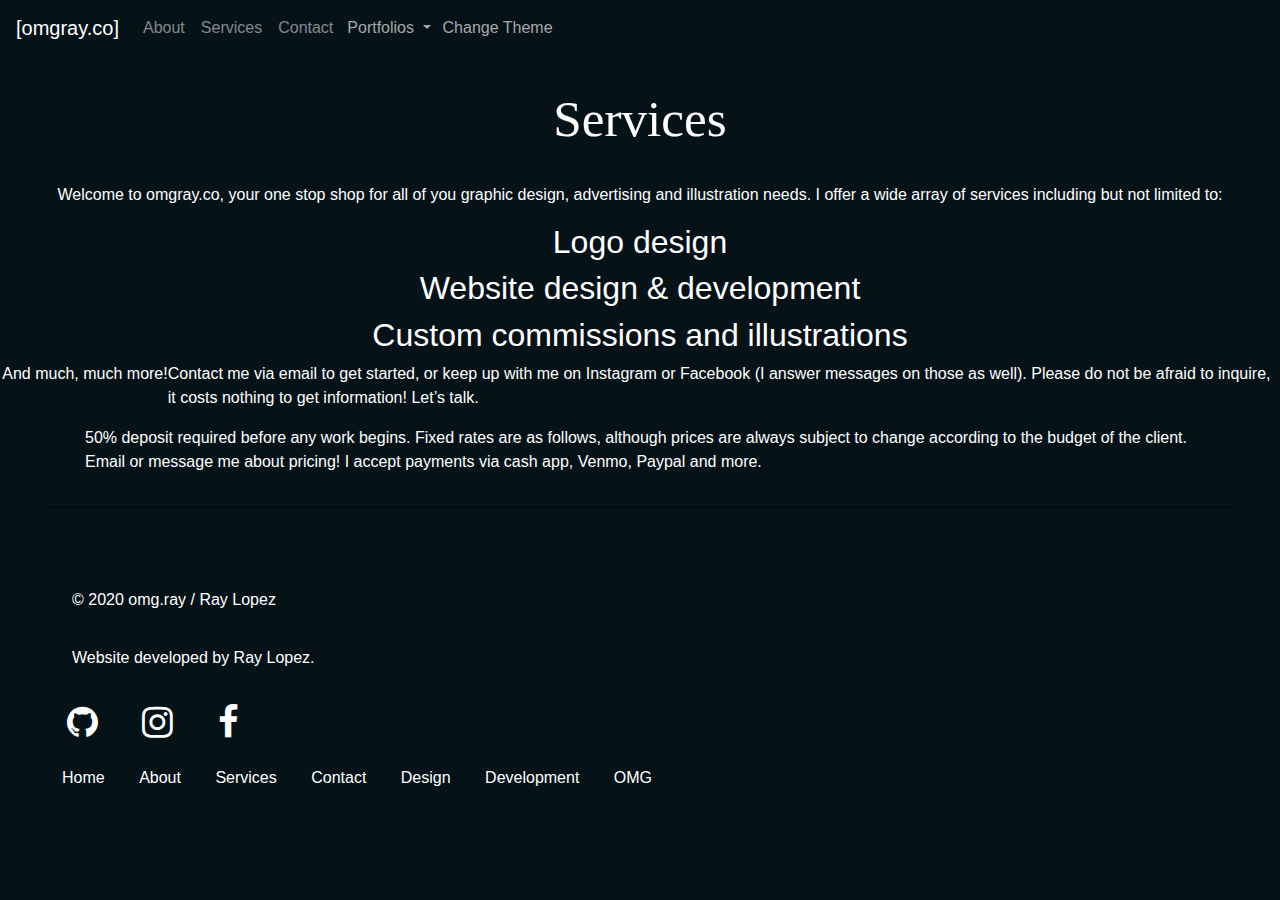
<file: services.html>
<!-- Header --> 
<!DOCTYPE html>
<html lang="en">
<head>
    <title>omgray.co</title>
    <meta charset="utf-8">
    <meta name="viewport" content="width=device-width, initial-scale=1">
    <link rel="stylesheet" href="https://maxcdn.bootstrapcdn.com/bootstrap/4.5.2/css/bootstrap.min.css">
    <script src="https://ajax.googleapis.com/ajax/libs/jquery/3.5.1/jquery.min.js"></script>
    <script src="https://cdnjs.cloudflare.com/ajax/libs/popper.js/1.16.0/umd/popper.min.js"></script>
    <script src="https://maxcdn.bootstrapcdn.com/bootstrap/4.5.2/js/bootstrap.min.js"></script>
    <link rel="stylesheet" href="https://cdnjs.cloudflare.com/ajax/libs/font-awesome/4.7.0/css/font-awesome.min.css">
    <link rel="stylesheet" href="style.css">
    <script src="app.js"></script>
</head>
<body onload="checkTheme()">
    <nav class="navbar navbar-expand-sm bg-dark navbar-dark" id="navbar">
        <a class="navbar-brand" href="index.html">[omgray.co]</a>
        <button class="navbar-toggler" type="button" data-toggle="collapse" data-target="#collapsibleNavbar">
            <span class="navbar-toggler-icon"></span>
        </button>
        <div class="collapse navbar-collapse" id="collapsibleNavbar">
            <ul class="navbar-nav">
            <li class="nav-item">
                <a class="nav-link" href="about.html">About</a>
            </li>
            <li class="nav-item">
                <a class="nav-link" href="services.html">Services</a>
            </li>
            <li class="nav-item">
                <a class="nav-link" href="contact.html">Contact</a>
            </li>
            </ul>    
            <div class="dropdown">
                <button type="button" class="drop dropdown-toggle" data-toggle="dropdown">
                  Portfolios
                </button>
                <div class="dropdown-menu">
                  <a class="dropdown-item" href="design.html">Design</a>
                  <a class="dropdown-item" href="development.html">Development</a>
                  <a class="dropdown-item" href="gallery.html">OMG</a>
                </div>
              </div>
            <div class="theme">
                <button class="drop" onclick="toggleTheme()">Change Theme</button>
            </div>
        </nav>
<!-- End Header -->
<!-- Services -->
<div class=" container-fluid justify-content-center">
    <div class="row justify-content-center">
    <p class="gallery">Services</p>
</div>
<div class="row justify-content-center">
    <p>
    Welcome to omgray.co, your one stop shop for all of you graphic design, advertising and illustration needs. I offer a wide array of services including but not limited to:
    </p>
</div>
<div class="row justify-content-center">
    <h2>Logo design</h2>
</div>
<div class="row justify-content-center">
    <h2>Website design & development</h2>
</div>
<div class="row justify-content-center">
    <h2>Custom commissions and illustrations</h2>
</div>
<div class="row row justify-content-center">
    <p>
    And much, much more! </p> 
    <div class="row row justify-content-center container" >
        <p>      
    Contact me via email to get started, or keep up with me on Instagram or Facebook (I answer messages on those as well). Please do not be afraid to inquire, it costs nothing to get information! Let’s talk.
        </p>
    </div>
    <div class="row row justify-content-center container">
    <p>50% deposit required before any work begins. Fixed rates are as follows, although prices are always subject to change according to the budget of the client. Email or message me about pricing! I accept payments via cash app, Venmo, Paypal and more.</p>
    </div>


    </p>
</div>
<hr>

<div class="jumbotron footer d-block justify-content-center">
    <a href="#navbar"><button class="top" id="top">Back To Top</button></a>
    <p class="foottext">&copy; 2020 omg.ray / Ray Lopez</p> <br>
    <p class="foottext">Website developed by Ray Lopez.</p> <br>
    <a href="https://github.com/omgray"><i class='fa fa-github' style='font-size:36px;color:white'></i></a>
    <a href="https://instagram.com/omg.ray"><i class='fa fa-instagram' style='font-size:36px;color:white'></i></a>
    <a href="https://www.facebook.com/omg.sites"><i class='fa fa-facebook' style='font-size:36px;color:white'></i></a>
    <br><br>
    <p> 
        <span class="sitemap-links"><a href="index.php">Home</a></span>
        <span class="sitemap-links"><a href="about.php">About</a></span>
        <span class="sitemap-links"><a href="#">Services</a></span>
        <span class="sitemap-links"><a href="contact.php">Contact</a></span>
        <span class="sitemap-links"><a href="design.php">Design</a></span>
        <span class="sitemap-links"><a href="development.php">Development</a></span>
        <span class="sitemap-links"><a href="gallery.php">OMG</a></span>
    </p>
</div>

</div>
<!-- End Services -->
</body>
</html>
</file>
<file: style.css>
body { 
    background-color: #051319;
    color: white;
    }
.retro-content {
     display: none;
    }
    /* index css */
    .header-img {
    max-width: 50%;
    height: auto;
    }
    .links a{
    color: rgb(168, 168, 168);
    font-size: 1.5rem;
    margin: 0 1rem;
    }
    .link {
        background-color: rgba(95, 95, 95, 0.5);
        padding: 2px;
        margin: 3px;
        border-radius: 10px;
    }
    .links a:hover {
    text-decoration: none;
    color: skyblue;
    }
    .link:hover {
        background-color: rgba(0, 108, 122, 0.5);
    }
    /* header css */
    .navbar {
    background-color: rgb(0, 0, 0, 0.0) !important;
    }
    .dropdown-menu {
        background-color: rgb(0, 0, 0, 0.5);
    }
    .dropdown-menu a {
        color: white !important;
    }
    .dropdown-menu a:hover {
        color: black !important;
        border: none;
    }
    .drop {
        background-color: rgb(0, 0, 0, 0.0);
        border-style: none;
        color: rgb(168, 168, 168);
    }
    .drop:hover {
        color: white;
    }
    .topnav-right {
        float: right;
    }
    /* bgimage css */
    .cb-slideshow,
    .cb-slideshow:after { 
    position: fixed;
    width: 100%;
    height: 100%;
    top: 0px;
    left: 0px;
    z-index: -99; 
    list-style-type: none;
    }
    .cb-slideshow li span { 
    width: 100%;
    height: 100%;
    position: absolute;
    top: 0px;
    left: 0px;
    color: transparent;
    background-size: cover;
    background-position: 50% 50%;
    background-repeat: none;
    opacity: 0;
    z-index: 0;
    filter: opacity(35%);
    animation: imageAnimation 20s linear infinite 0s; 
    }
    .cb-slideshow:after { 
    content: '';
    background: transparent url(images/bgfilter.png) repeat top left; 
    filter: opacity(75%);
    }
    .cb-slideshow li:nth-child(1) span { 
    /* background-image: url(images/bgimage5.png); */
    }
    .cb-slideshow li:nth-child(2) span { 
    /* background-image: url(images/bgimage6.png); */
    animation-delay: 5s; 
    }
    .cb-slideshow li:nth-child(3) span { 
    /* background-image: url(images/bgimage7.png); */
    animation-delay: 10s; 
    }
    .cb-slideshow li:nth-child(4) span { 
    /* background-image: url(images/bgimage8.png); */
    animation-delay: 15s; 
    }
    
    @keyframes imageAnimation { 
    0% { opacity: 0; animation-timing-function: ease-in; }
    10% { opacity: 1; animation-timing-function: ease-out; }
    21% { opacity: 1 }
    30% { opacity: 0 }
    100% { opacity: 0 }
    }
    /* gallery css */
    .gallery-content {
    background-color: #051319;
    color: white;
    padding: 0;
    overflow-x: hidden !important;
    }
    .col-md-3 {
    padding: 0px;
    margin: 0px;
    height: auto;
    text-align: center;
    color: white;
    }
    .col-md-2 {
    padding: 0px;
    margin: 0px;
    height: auto;
    text-align: center;
    color: white;
    }
    .img {
    opacity: 1.0;
    transition: 0.3s;
    }
    .overlay {
    position: absolute;
    top: 0%;
    background-color: black;
    width: 100%;
    height: 100%;
    opacity: 0;
    cursor: pointer;
    transition: 0.3s;
    z-index: 1;
    overflow: hidden;
    }
    .overlayText {
    position: relative; 
    font-size: 1.5rem;
    margin: 50% 0%;
    color: white;
    }
    .overlay:hover {
    opacity: .7;
    }
    .web:hover .overlay {
    opacity: .7;
    }
    .description {
    font-size: 1rem;
    font-weight: 600;
    color: white;
    padding: 0 20%;
    }
    .gallery {
    margin: 25px 0px;
    font-size: 4vw;
    font-family:'Times New Roman', Times, serif ;
    }
    .gallery-blurb {
        text-align: center;
    }
    .tagline {
    color: #ade9ff;
    font-size: 2.5rem;
    font-family: Arial, Helvetica, sans-serif;
    font-weight: 700;
    top: 50px;
    margin-bottom: 2vh;
    line-height: 2;
    }
    /* Modal */
    .modal {
    display: block;
    visibility: hidden;
    opacity: 0;
    z-index: 2;
    position: fixed;
    overflow: auto;
    width: 100%;
    height: 100%;
    }
    .modal-content {
    position: relative;
    background-color: #000000;
    background-blend-mode: darken;
    margin: auto;
    padding: 0;
    width: 100%;
    height: 100%;
    padding: 2rem;
    border-radius: 0px;
    border-style: none;
    background-attachment: fixed;
    }  
    .modalImg {
    width: 100%;
    max-width: 500px;
    display: block;
    margin: auto;
    }
    .mySlide {
    display: none;
    margin: auto;
    }
    .numbersText {
    position: absolute;
    top: 0;
    color: white;
    padding: 5px;
    }
    #caption {
    margin: auto;
    text-align: center;
    color: white;
    font-size: 1rem;
    font-weight: 700;
    }
    .imgBlurb {
    display: none;
    }
    .blurb {
    margin: auto;
    text-align: center;
    font-size: 1rem;
    padding: 25px;
    }
    p#blurb {
    text-align: center !important;
    }
    button.top {
    display: none;
    position: fixed;
    bottom: 20px;
    right: 30px;
    z-index: 1;
    font-size: 18px;
    border: none;
    outline: none;
    background-color: #00758a;
    color: white;
    cursor: pointer;
    padding: 15px;
    border-radius: 4px;
    }
    /* Modal controls  */
    .close {
    color: white;
    position: absolute;
    top: 10px;
    right: 25px;
    font-size: 35px;
    font-weight: bold;
    cursor: pointer;
    z-index: 2;
    }
    .close:hover, .close:focus {
    color: white;
    border-style: double;
    border-width: 2px;
    border: white;
    }
    .prev, .next {
    cursor: pointer;
    position: absolute;
    top: 50%;
    margin-top: -50px;
    font-size: 35px;
    color: white;
    border-radius: 0px 3px 3px 0px;
    padding: 5px;
    }
    .next {
    right: 31px;
    border-radius: 0px 3px 3px 0px;
    }
    .prev:hover, .next:hover {
    background-color: rgb(0, 0, 0, 0.8);
    text-decoration: none;
    }
    /* footer css */
    .footer {
    background-color: #051319;
    color: white;
    margin-bottom: 0;
    border-radius: 0;
    }
    i {
    margin: 0 20px;
    }
    .foottext {
    margin: 0 25px;
    margin-bottom: 10px;
    }
    hr {
    border: 1px solid #010c11;
    width: 95%;
    }
    .sitemap-links {
        font-size: 1rem;
        padding: 0 15px;
        margin: 20px auto;
    }
    .sitemap-links a {
        color: white;
    }
    .sitemap-links a:hover {
        color: teal;
        text-decoration: none;
    }
    /* design css */
    .tab-content {
        background-color: white;
        padding: 25px;
    }
    .tab-img {
        width: 100%;
        height: auto;
    }
    /* about css */
    #me {
        max-height: 500px;
        max-width: 80%;  
    }
    .section {
        margin: 25px 0px;
        height: auto;
    }
    .about-img {
        max-width: 75%;
        height: auto;
    }
    .subtag {
        color: #ade9ff;
        font-size: 1.2rem;
        font-weight: 700;
        line-height: 2;
    }
    /* contact css */
    div.main {
        font-size: 20px;
        height: 1000px;
        width: 60%;
        position: relative;
        left: 80px;
        top: 45px;
    }
    form {
        width: 100%;
    }
    .contact-input, #contact-textarea, .contact-btn {
        width: 100% !important;
        color: black !important;
    }
    .success {
        margin: 15px;
        color: teal;
    }
    input[type=submit] {
        width: 100%;
        background-color: #4caf99;
        color: white;
        padding: 14px 20px;
        margin: 8px 0;
        border: none;
        border-radius: 4px;
        cursor: pointer;
    }
    input[type=submit]:hover {
        background-color: #1afccb;
    }
    /* Blog css */
    .content {
        margin: 5px auto;
        border-radius: 5px;
        min-height: 400px;
    }
    .content:after {
        content: "";
        display: block;
        clear: both;
    }
    .content .content-title {
        margin: 10px 0px;
        color: #FFFFFF;
    }
    .content .post {
        width: 335px;
        margin: 9px;
        min-height: 320px;
        float: left;
        border-radius: 2px;
        position: relative;
    }
    .content .post .category {
        margin-top: 0px;
        padding: 3px 8px;
        color: #FFFFFF;
        background: #051319;
        display: inline-block;
        border-radius: 2px;
        border: 1px solid #FFFFFF;
        opacity: .5;
        position: absolute;
        left: 5px; top: 5px;
        z-index: 3;
    }
    .content .post .category:hover {
        color: white;
        background-color: #051319;
        transition: .4s;
        opacity: 1;
    }
    .content .post .post_image {
        height: 260px;
        width: 100%;
        background-size: 100%;
    }
    .content .post .post_image {
        width: 100%;
        height: 260px;
    }
    .content .post .post_info {
        height: 100%;
        padding: 0px 5px;
        font-weight: 200;
        font-family: 'Noto Serif', serif;
    }
    .content .post .post_info {
        color: rgb(219, 219, 219);
    }
    .content .post .post_info span {
        color: #A6A6A6;
        font-style: italic;
    }
    .content .post .post_info span.read_more {
        position: absolute;
        right: 5px; bottom: 5px;
    }
    .post-img {
        width: 50% !important;
        height: auto !important;
    }
    .card {
        background-color: #051319;
        margin-top: 20%;
    }
    .post-body-div, .post-title {
        text-align: center;
        align-items: center;
        margin: 2rem 0;
    }
    .back-btn {
        width: 50% !important;
    }
    /* Errors css */
    .message {
        width: 100%; 
        margin: 0px auto; 
        padding: 10px 0px; 
        color: #3c763d; 
        background: #dff0d8; 
        border: 1px solid #3c763d;
        border-radius: 5px; 
        text-align: center;
    }
    .error {
        color: #a94442; 
        background: #f2dede; 
        border: 1px solid #a94442; 
        margin-bottom: 20px;
    }
    .validation_errors p {
        text-align: left;
        margin-left: 10px;
    }
    .logged_in_info {
        text-align: right; 
        padding: 10px;
    }
</file>
